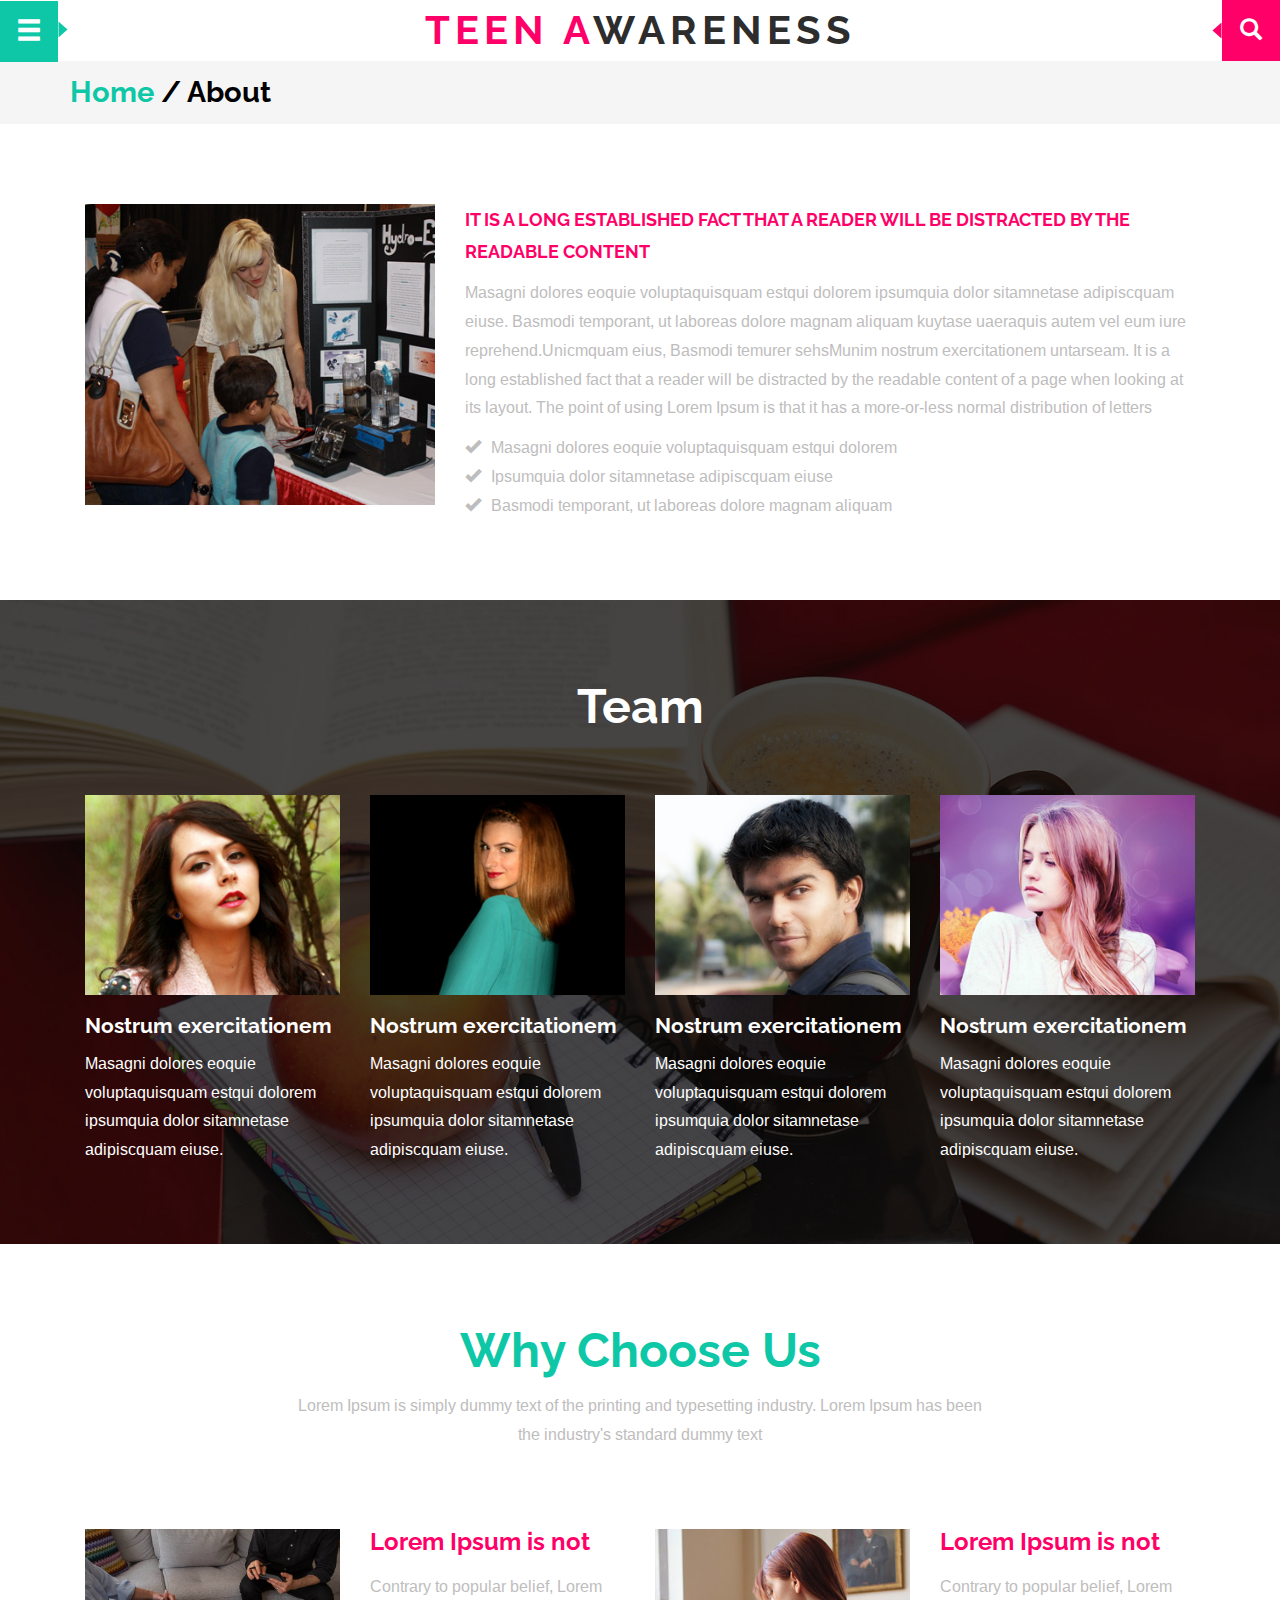
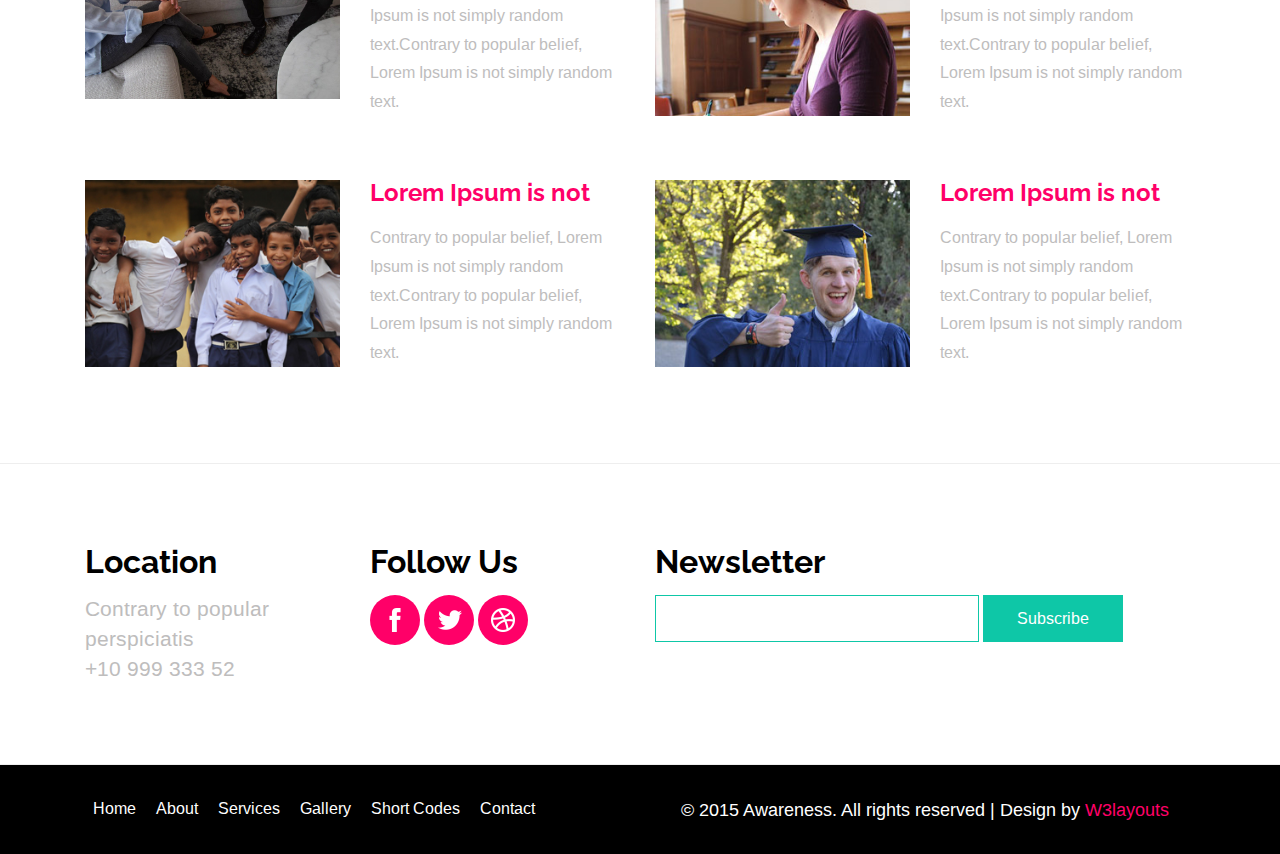
<file: about.html>
<!--A Design by W3layouts 
Author: W3layout
Author URL: http://w3layouts.com
License: Creative Commons Attribution 3.0 Unported
License URL: http://creativecommons.org/licenses/by/3.0/
-->
<!DOCTYPE html>
<html>
<head>
<title>Awareness A Education Category Flat Bootstrap Responsive Website Template | About :: w3layouts</title>
<link href="css/bootstrap.css" rel="stylesheet" type="text/css" media="all" />
<!-- jQuery (necessary for Bootstrap's JavaScript plugins) -->
<script src="js/jquery.min.js"></script>
<!-- Custom Theme files -->
<!--theme-style-->
<link href="css/style.css" rel="stylesheet" type="text/css" media="all" />	
<!--//theme-style-->
<meta name="viewport" content="width=device-width, initial-scale=1">
<meta http-equiv="Content-Type" content="text/html; charset=utf-8" />
<meta name="keywords" content="Awareness Responsive web template, Bootstrap Web Templates, Flat Web Templates, Android Compatible web template, 
Smartphone Compatible web template, free webdesigns for Nokia, Samsung, LG, SonyErricsson, Motorola web design" />
<script type="application/x-javascript"> addEventListener("load", function() { setTimeout(hideURLbar, 0); }, false); function hideURLbar(){ window.scrollTo(0,1); } </script>
<!--fonts-->
<link href='//fonts.googleapis.com/css?family=Arimo:400,400italic,700,700italic' rel='stylesheet' type='text/css'>
<link href='//fonts.googleapis.com/css?family=Raleway:400,700,800,600,500' rel='stylesheet' type='text/css'>
<!--start-smoth-scrolling-->
<script src="js/bootstrap.js"></script>

</head>
<body> 
<!--header-->	
<div class="header" >
	<div class="col-md-3 header-top cbp-spmenu-push">
		<nav class="cbp-spmenu cbp-spmenu-vertical cbp-spmenu-left" id="cbp-spmenu-s1">
			<li><a  href="index.html"  >Home</a></li>
			<li class="dropdown active">
							  <a href="#" data-hover="SERVICES" class="dropdown-toggle" data-toggle="dropdown" role="button" aria-haspopup="true" aria-expanded="false">About<span class="caret"></span></a>
							  <ul class="dropdown-menu">
								 <li><a href="about.html">Dummy text1</a></li>
								<li><a href="about.html">Dummy text2</a></li>
								<li><a href="about.html">Dummy text3</a></li>
								<li><a href="about.html">Dummy text4</a></li>
							  </ul>
							</li>

			<li><a  href="services.html"  >Services</a></li>
			<li><a  href="gallery.html" >Gallery</a></li>
			<li><a  href="codes.html" > Short Codes</a></li>
			<li><a  href="contact.html" >Contact</a></li>
		</nav>
		<!-- /script-nav -->
			<div class="main">
				<section class="buttonset">
					<button id="showLeftPush"><i  class="glyphicon glyphicon-menu-hamburger"></i></button>
				</section>
			</div>
			<!-- Classie - class helper functions by @desandro https://github.com/desandro/classie -->
				<script src="js/classie.js"></script>
					<script>
						var	menuLeft = document.getElementById( 'cbp-spmenu-s1' ),
						showLeftPush = document.getElementById( 'showLeftPush' ),
						body = document.body;
							
						showLeftPush.onclick = function() {
							classie.toggle( this, 'active' );
							classie.toggle( body, 'cbp-spmenu-push-toright' );
							classie.toggle( menuLeft, 'cbp-spmenu-open' );
							disableOther( 'showLeftPush' );
						};
					</script>
	</div>
	<div class="col-md-6 logo">
		<h1><a href="index.html"><span>TEEN A</span>WARENESS</a></h1>
	</div>
	<div class="col-md-3 search">
		<a class="play-icon popup-with-zoom-anim" href="#small-dialog"><i class="glyphicon glyphicon-search"> </i></a>
	</div>
	<div class="clearfix"> </div>
</div>
	<!---pop-up-box---->					  
	<link href="css/popuo-box.css" rel="stylesheet" type="text/css" media="all"/>
	<script src="js/jquery.magnific-popup.js" type="text/javascript"></script>
	<!---//pop-up-box---->
	<div id="small-dialog" class="mfp-hide">
		<div class="search-top">
			<div class="login">
				<input type="submit" value="">
				<input type="text" value="Search.." onfocus="this.value = '';" onblur="if (this.value == '') {this.value = 'Search..';}">		
			</div>
			<p>Education</p>
		</div>				
	</div>
		 <script>
			$(document).ready(function() {
			$('.popup-with-zoom-anim').magnificPopup({
			type: 'inline',
			fixedContentPos: false,
			fixedBgPos: true,
			overflowY: 'auto',
			closeBtnInside: true,
			preloader: false,
			midClick: true,
			removalDelay: 300,
			mainClass: 'my-mfp-zoom-in'
			});
																						
			});
		</script>		
<!--//header-->
<!--banner-->
<div class="head">
	<div class="container">
		<h2 > <a href="index.html">Home</a> / <span>About </span></h2>	
	</div>
</div>
<!--content-->
<div class="about">
	<div class="container">
		<div class="about-top">
			<div class="col-md-4 red">
					<a href="single.html"><img class="img-responsive" src="images/ab.jpg" alt=""></a>
				</div>
				<div class="col-md-8 come">
					<div class=" about-wel">
						<h5><a href="single.html">It is a long established fact that a reader will be distracted by the readable content</a></h5>
								<p>Masagni dolores eoquie voluptaquisquam estqui dolorem ipsumquia dolor sitamnetase adipiscquam eiuse. Basmodi temporant, ut laboreas dolore magnam aliquam kuytase uaeraquis autem vel eum iure reprehend.Unicmquam eius, Basmodi temurer sehsMunim
								nostrum exercitationem untarseam.
It is a long established fact that a reader will be distracted by the readable content of a page when looking at its layout. The point of using Lorem Ipsum is that it has a more-or-less normal distribution of letters</p>
					<ul>
						<li><a href="#"><i class="glyphicon glyphicon-ok"></i>Masagni dolores eoquie voluptaquisquam estqui dolorem</a></li>
						<li><a href="#"><i class="glyphicon glyphicon-ok"></i>Ipsumquia dolor sitamnetase adipiscquam eiuse</a></li>
						<li><a href="#"><i class="glyphicon glyphicon-ok"></i>Basmodi temporant, ut laboreas dolore magnam aliquam</a></li>
					</ul>
					</div>
				</div>
				
				<div class="clearfix"> </div>
		
			</div>
			
	</div>
	<!---->
	<div class="team">
		<div class="container">
			<h3>Team</h3>
			<div class="col-md-3 team-men">
				<img src="images/te.jpg" class="img-responsive" alt="">	
				<h5>Nostrum exercitationem</h5>	
				<p>Masagni dolores eoquie voluptaquisquam estqui dolorem ipsumquia dolor sitamnetase adipiscquam eiuse.</p>				
			</div>
			<div class="col-md-3 team-men">
				<img src="images/te1.jpg" class="img-responsive" alt="">	
				<h5>Nostrum exercitationem</h5>	
				<p>Masagni dolores eoquie voluptaquisquam estqui dolorem ipsumquia dolor sitamnetase adipiscquam eiuse.</p>				
			</div>
			<div class="col-md-3 team-men">
				<img src="images/te2.jpg" class="img-responsive" alt="">	
				<h5>Nostrum exercitationem</h5>	
				<p>Masagni dolores eoquie voluptaquisquam estqui dolorem ipsumquia dolor sitamnetase adipiscquam eiuse.</p>				
			</div>
			<div class="col-md-3 team-men">
				<img src="images/te3.jpg" class="img-responsive" alt="">	
				<h5>Nostrum exercitationem</h5>	
				<p>Masagni dolores eoquie voluptaquisquam estqui dolorem ipsumquia dolor sitamnetase adipiscquam eiuse.</p>				
			</div>
			<div class="clearfix"> </div>
		</div>
	</div>
	<!--//-->
	<div class="choose">
		<div class="container">
			<div class="us">
				<h3>Why Choose Us</h3>
				<p>Lorem Ipsum is simply dummy text of the printing and typesetting industry. Lorem Ipsum has been the industry's standard dummy text</p>
			</div>
			<div class="top-choose">
				<div class="col-md-6 choose-grid">
					<div class="col-sm-6 choose-grid1">
						<a href="single.html"><img src="images/ab1.jpg" class="img-responsive" alt=""></a>	
					</div>
					<div class="col-sm-6 choose-grid2">
						<h4><a href="single.html"> Lorem Ipsum is not</a> </h4>
						<p>Contrary to popular belief, Lorem Ipsum is not simply random text.Contrary to popular belief, Lorem Ipsum is not simply random text.</p>	
					</div>
					<div class="clearfix"> </div>
				</div>
				<div class="col-md-6 choose-grid">
					<div class="col-sm-6 choose-grid1">
						<a href="single.html"><img src="images/ab2.jpg" class="img-responsive" alt="">	</a>
					</div>
					<div class="col-sm-6 choose-grid2">
						<h4> <a href="single.html">Lorem Ipsum is not </a></h4>
						<p>Contrary to popular belief, Lorem Ipsum is not simply random text.Contrary to popular belief, Lorem Ipsum is not simply random text.</p>	
					</div>
					<div class="clearfix"> </div>
				</div>
				<div class="clearfix"> </div>
			</div>
			<div class="top-choose">
				<div class="col-md-6 choose-grid">
					<div class="col-sm-6 choose-grid1">
						<a href="single.html"><img src="images/ab3.jpg" class="img-responsive" alt=""></a>	
					</div>
					<div class="col-sm-6 choose-grid2">
						<h4> <a href="single.html">Lorem Ipsum is not</a> </h4>
						<p>Contrary to popular belief, Lorem Ipsum is not simply random text.Contrary to popular belief, Lorem Ipsum is not simply random text.</p>	
					</div>
					<div class="clearfix"> </div>
				</div>
				<div class="col-md-6 choose-grid">
					<div class="col-sm-6 choose-grid1">
						<a href="single.html"><img src="images/ab4.jpg" class="img-responsive" alt=""></a>	
					</div>
					<div class="col-sm-6 choose-grid2">
						<h4> <a href="single.html">Lorem Ipsum is not</a> </h4>
						<p>Contrary to popular belief, Lorem Ipsum is not simply random text.Contrary to popular belief, Lorem Ipsum is not simply random text.</p>	
					</div>
					<div class="clearfix"> </div>
				</div>
				<div class="clearfix"> </div>
			</div>
		</div>
	</div>
</div>

	
<!--//content-->
<!--footter-->
<div class="footer">
	<div class="footer-mid">
			<div class="container">
				<div class="col-sm-3 ft-grid1">
					<h3>Location</h3>
					<p>Contrary to popular</p>
					<p>perspiciatis</p>
					<p>+10 999 333 52</p>
				</div>
				<div class="col-sm-3 ft-grid2">
				<h3>Follow Us</h3>
					<ul class="social-in">
						<li><a href="#"><i> </i></a></li>						
						<li><a href="#"><i class="twitter"> </i></a></li>
						<li><a href="#"><i class="dribbble"> </i></a></li>						
					</ul>
				</div>
				<div class="col-sm-6 ft-grid1">
					<h3>Newsletter</h3>
					<form>
						<input type="text" value="" onfocus="this.value='';" onblur="if (this.value == '') {this.value ='';}">
						<input type="submit" value="Subscribe">
					</form>
				</div>
				<div class="clearfix"> </div>
			</div>
		</div>
		<div class="class-footer">
			<div class="container">
				<div class="col-md-6 footer-nav">
					<ul>
						<li ><a  href="index.html"  >Home</a></li>
						<li><a  href="about.html"  >About</a></li>
						<li><a href="services.html"  >Services</a></li>
						<li><a  href="gallery.html" >Gallery</a></li>
						<li><a  href="codes.html" > Short Codes</a></li>
						<li><a href="contact.html" >Contact</a></li>
						
					</ul>
				</div>
				<div class="col-md-6 footer-grid">
					<p >© 2015 Awareness. All rights reserved | Design by <a href="http://w3layouts.com/" target="_blank">W3layouts</a> </p>
				</div>
					<div class="clearfix"> </div>
		</div>
	</div>
</div>
<!--//footter-->
</body>
</html>
</file>
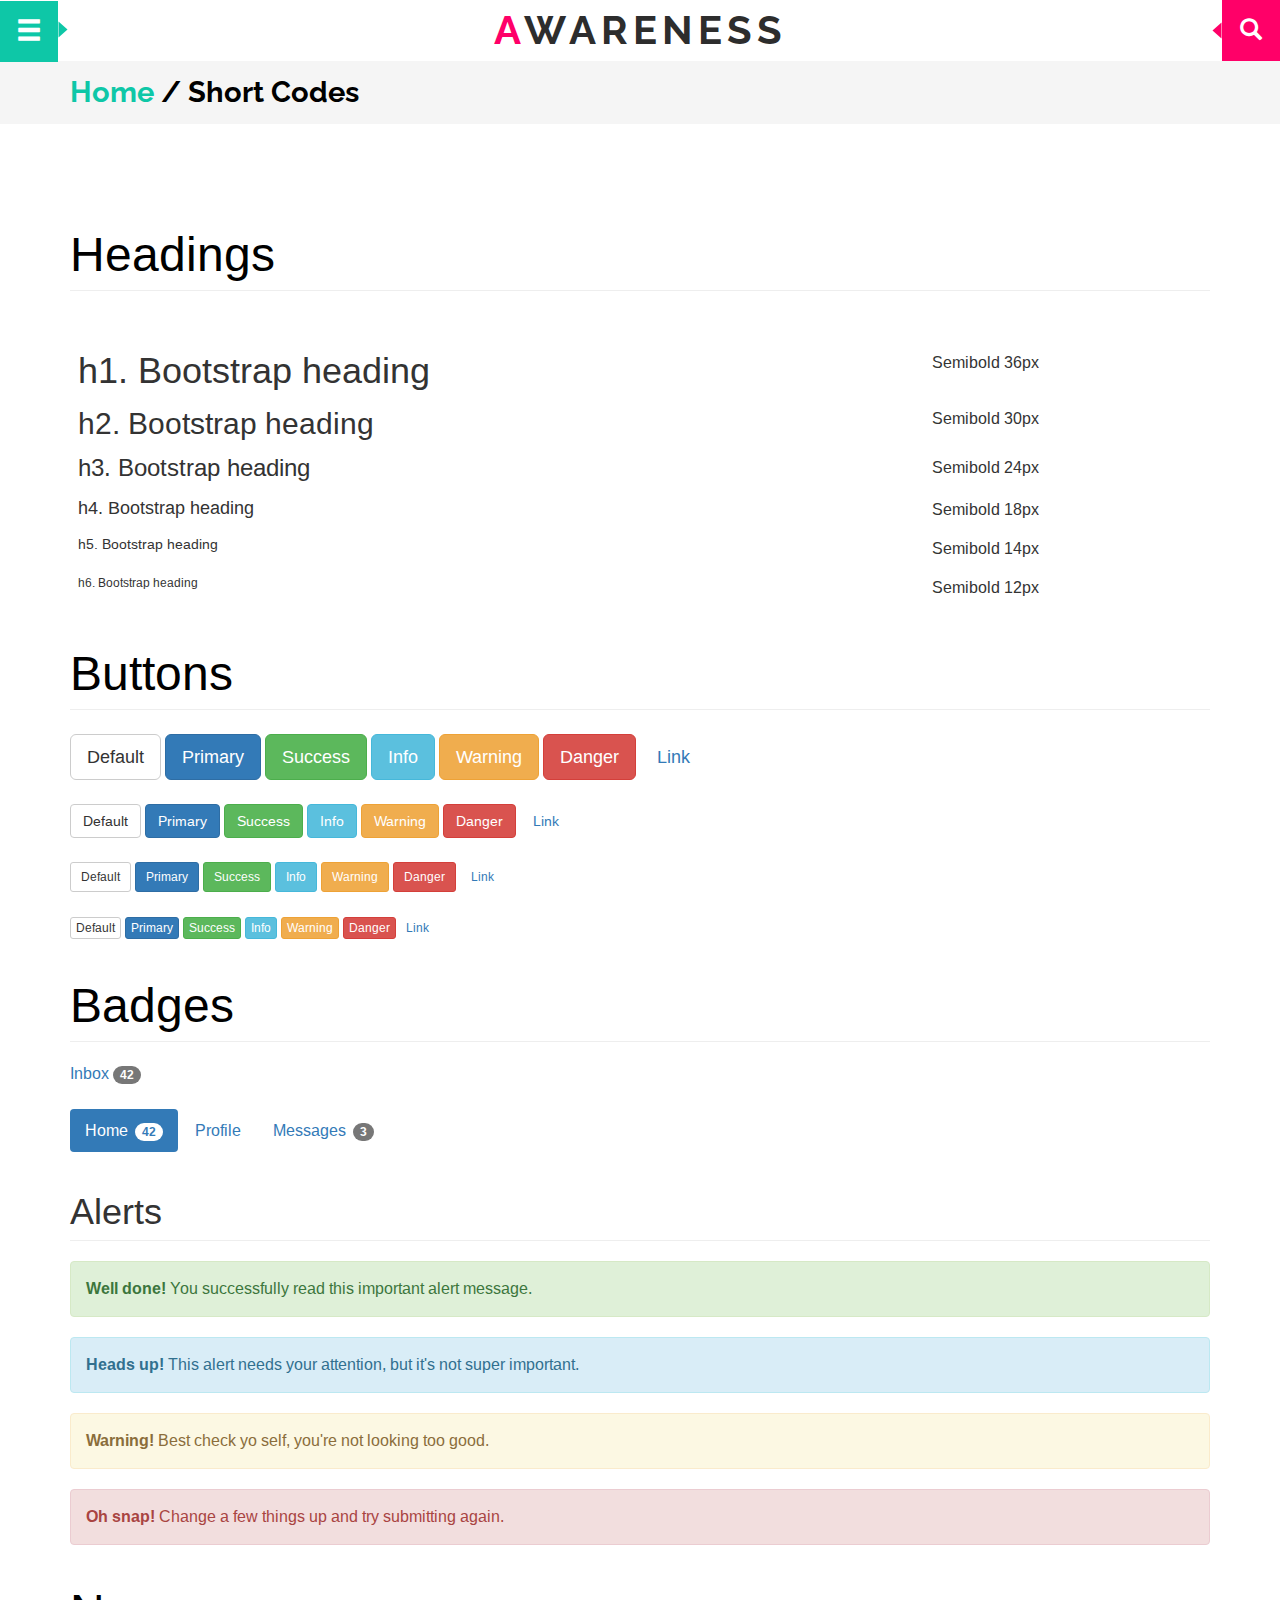
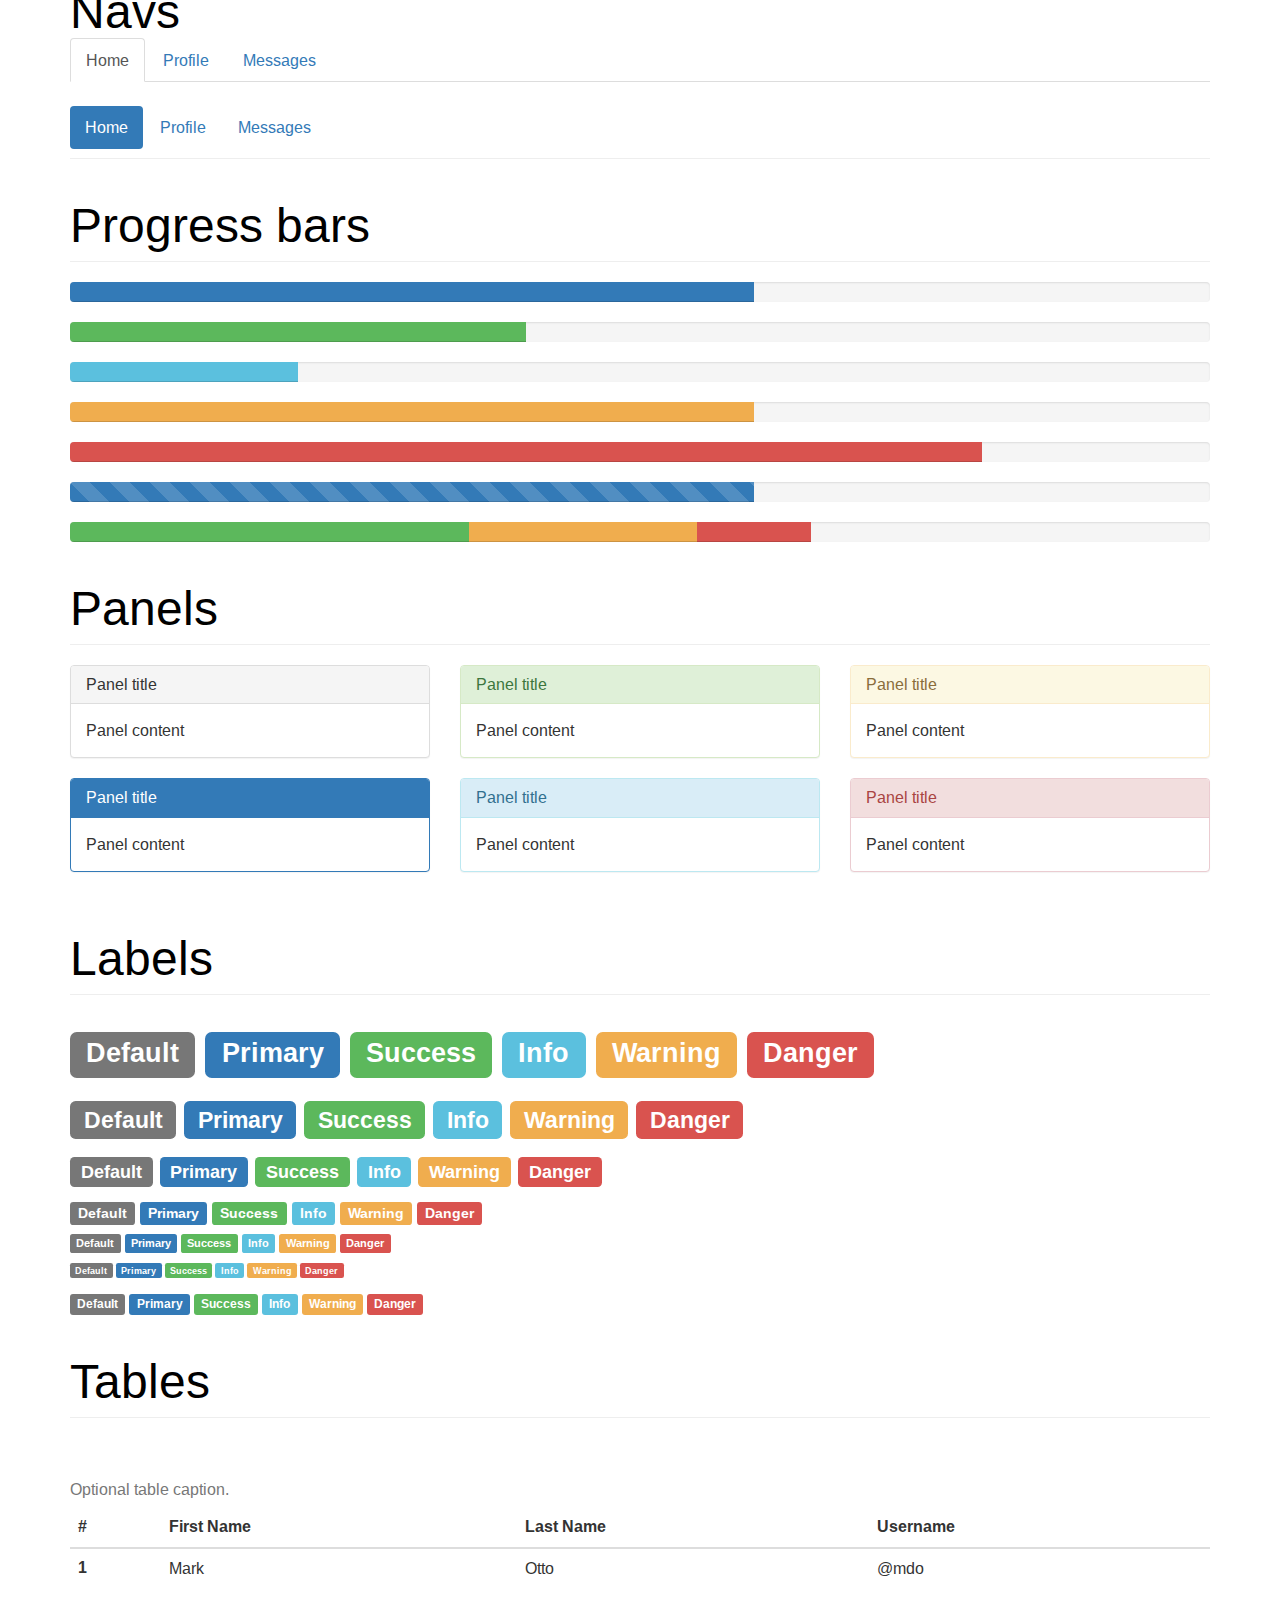
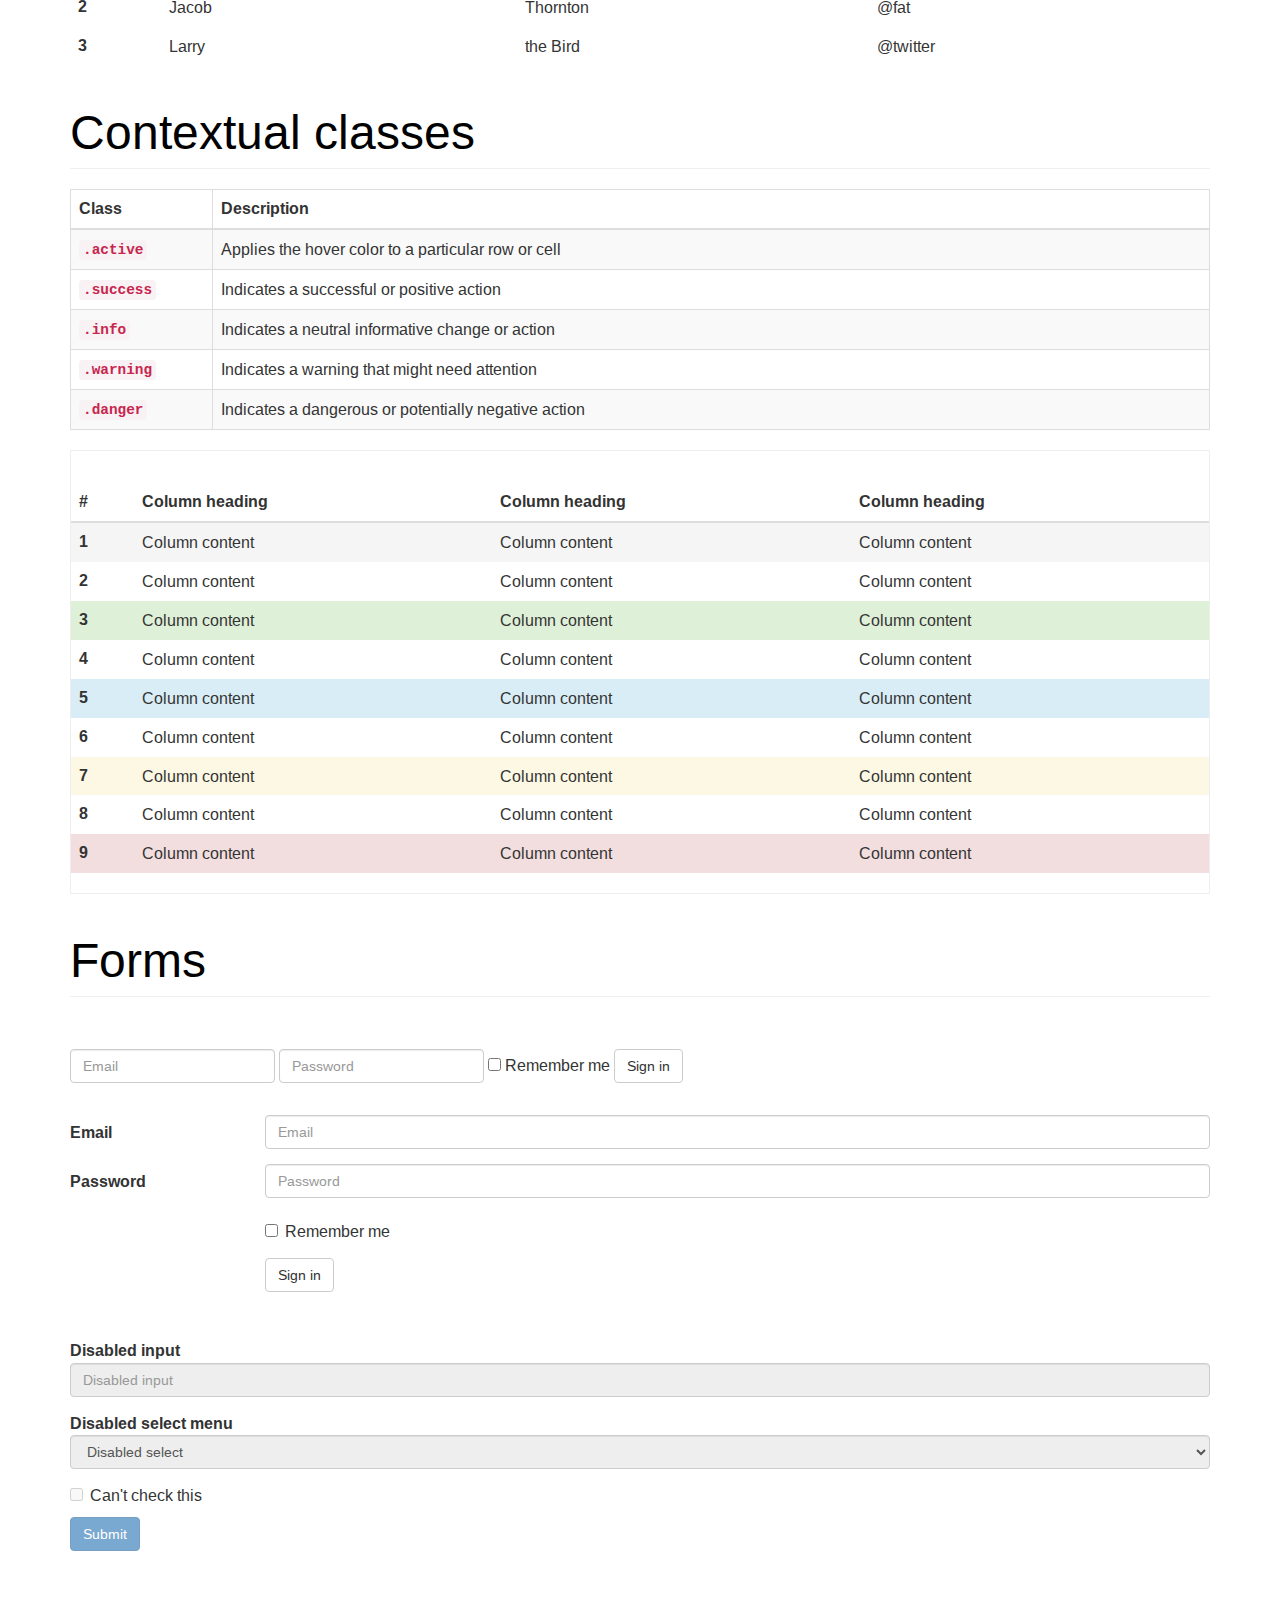
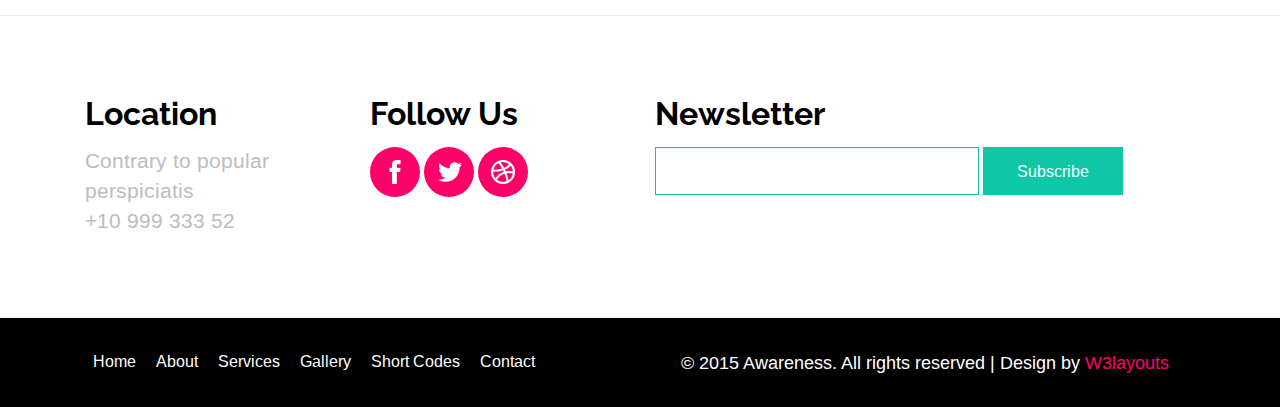
<file: codes.html>
<!--A Design by W3layouts 
Author: W3layout
Author URL: http://w3layouts.com
License: Creative Commons Attribution 3.0 Unported
License URL: http://creativecommons.org/licenses/by/3.0/
-->
<!DOCTYPE html>
<html>
<head>
<title>Awareness A Education Category Flat Bootstrap Responsive Website Template | Codes :: w3layouts</title>
<link href="css/bootstrap.css" rel="stylesheet" type="text/css" media="all" />
<!-- jQuery (necessary for Bootstrap's JavaScript plugins) -->
<script src="js/jquery.min.js"></script>
<!-- Custom Theme files -->
<!--theme-style-->
<link href="css/style.css" rel="stylesheet" type="text/css" media="all" />	
<!--//theme-style-->
<meta name="viewport" content="width=device-width, initial-scale=1">
<meta http-equiv="Content-Type" content="text/html; charset=utf-8" />
<meta name="keywords" content="Awareness Responsive web template, Bootstrap Web Templates, Flat Web Templates, Android Compatible web template, 
Smartphone Compatible web template, free webdesigns for Nokia, Samsung, LG, SonyErricsson, Motorola web design" />
<script type="application/x-javascript"> addEventListener("load", function() { setTimeout(hideURLbar, 0); }, false); function hideURLbar(){ window.scrollTo(0,1); } </script>
<!--fonts-->
<link href='//fonts.googleapis.com/css?family=Arimo:400,400italic,700,700italic' rel='stylesheet' type='text/css'>
<link href='//fonts.googleapis.com/css?family=Raleway:400,700,800,600,500' rel='stylesheet' type='text/css'>
<!--start-smoth-scrolling-->
<script src="js/bootstrap.js"></script>

</head>
<body> 
<!--header-->	
<div class="header" >
	<div class="col-md-3 header-top cbp-spmenu-push">
		<nav class="cbp-spmenu cbp-spmenu-vertical cbp-spmenu-left" id="cbp-spmenu-s1">
			<li><a  href="index.html"  >Home</a></li>
			<li class="dropdown active">
							  <a href="#" data-hover="SERVICES" class="dropdown-toggle" data-toggle="dropdown" role="button" aria-haspopup="true" aria-expanded="false">About<span class="caret"></span></a>
							  <ul class="dropdown-menu">
								 <li><a href="about.html">Dummy text1</a></li>
								<li><a href="about.html">Dummy text2</a></li>
								<li><a href="about.html">Dummy text3</a></li>
								<li><a href="about.html">Dummy text4</a></li>
							  </ul>
							</li>

			<li><a  href="services.html"  >Services</a></li>
			<li><a  href="gallery.html" >Gallery</a></li>
			<li><a  href="codes.html" > Short Codes</a></li>
			<li><a  href="contact.html" >Contact</a></li>
		</nav>
		<!-- /script-nav -->
			<div class="main">
				<section class="buttonset">
					<button id="showLeftPush"><i  class="glyphicon glyphicon-menu-hamburger"></i></button>
				</section>
			</div>
			<!-- Classie - class helper functions by @desandro https://github.com/desandro/classie -->
				<script src="js/classie.js"></script>
					<script>
						var	menuLeft = document.getElementById( 'cbp-spmenu-s1' ),
						showLeftPush = document.getElementById( 'showLeftPush' ),
						body = document.body;
							
						showLeftPush.onclick = function() {
							classie.toggle( this, 'active' );
							classie.toggle( body, 'cbp-spmenu-push-toright' );
							classie.toggle( menuLeft, 'cbp-spmenu-open' );
							disableOther( 'showLeftPush' );
						};
					</script>
	</div>
	<div class="col-md-6 logo">
		<h1><a href="index.html"><span>A</span>WARENESS</a></h1>
	</div>
	<div class="col-md-3 search">
		<a class="play-icon popup-with-zoom-anim" href="#small-dialog"><i class="glyphicon glyphicon-search"> </i></a>
	</div>
	<div class="clearfix"> </div>
</div>
	<!---pop-up-box---->					  
	<link href="css/popuo-box.css" rel="stylesheet" type="text/css" media="all"/>
	<script src="js/jquery.magnific-popup.js" type="text/javascript"></script>
	<!---//pop-up-box---->
	<div id="small-dialog" class="mfp-hide">
		<div class="search-top">
			<div class="login">
				<input type="submit" value="">
				<input type="text" value="Search.." onfocus="this.value = '';" onblur="if (this.value == '') {this.value = 'Search..';}">		
			</div>
			<p>Education</p>
		</div>				
	</div>
		 <script>
			$(document).ready(function() {
			$('.popup-with-zoom-anim').magnificPopup({
			type: 'inline',
			fixedContentPos: false,
			fixedBgPos: true,
			overflowY: 'auto',
			closeBtnInside: true,
			preloader: false,
			midClick: true,
			removalDelay: 300,
			mainClass: 'my-mfp-zoom-in'
			});
																						
			});
		</script>		
<!--//header-->
<!--banner-->
<div class="head">
	<div class="container">
		<h2 > <a href="index.html">Home</a> / <span>Short Codes</span></h2>
	</div>
</div>
<!--content-->
	<div class="container">
	<div class="page">
		<!--button-->
		<div class="grid_3 grid_4">
			<div class="page-header">
       	<h3>Headings</h3>
      </div>
  
  <div class="bs-example">
    <table class="table">
      <tbody>
        <tr>
          <td><h1 id="h1-bootstrap-heading">h1. Bootstrap heading<a class="anchorjs-link" href="#h1.-bootstrap-heading"><span class="anchorjs-icon"></span></a></h1></td>
          <td class="type-info">Semibold 36px</td>
        </tr>
        <tr>
          <td><h2 id="h2-bootstrap-heading">h2. Bootstrap heading<a class="anchorjs-link" href="#h2.-bootstrap-heading"><span class="anchorjs-icon"></span></a></h2></td>
          <td class="type-info">Semibold 30px</td>
        </tr>
        <tr>
          <td><h3 id="h3-bootstrap-heading">h3. Bootstrap heading<a class="anchorjs-link" href="#h3.-bootstrap-heading"><span class="anchorjs-icon"></span></a></h3></td>
          <td class="type-info">Semibold 24px</td>
        </tr>
        <tr>
          <td><h4 id="h4.-bootstrap-heading">h4. Bootstrap heading<a class="anchorjs-link" href="#h4.-bootstrap-heading"><span class="anchorjs-icon"></span></a></h4></td>
          <td class="type-info">Semibold 18px</td>
        </tr>
        <tr>
          <td><h5 id="h5-bootstrap-heading">h5. Bootstrap heading<a class="anchorjs-link" href="#h5.-bootstrap-heading"><span class="anchorjs-icon"></span></a></h5></td>
          <td class="type-info">Semibold 14px</td>
        </tr>
        <tr>
          <td><h6  id="h6-bootstrap-heading">h6. Bootstrap heading</h6></td>
          <td class="type-info">Semibold 12px</td>
        </tr>
      </tbody>
    </table>
    </div>
  </div>
  <!--buttons-->
	<div class="page-header">
        <h3>Buttons</h3>
      </div>
      <p class="grid1">
        <button type="button" class="btn btn-lg btn-default">Default</button>
        <button type="button" class="btn btn-lg btn-primary">Primary</button>
        <button type="button" class="btn btn-lg btn-success">Success</button>
        <button type="button" class="btn btn-lg btn-info">Info</button>
        <button type="button" class="btn btn-lg btn-warning">Warning</button>
        <button type="button" class="btn btn-lg btn-danger">Danger</button>
        <button type="button" class="btn btn-lg btn-link">Link</button>
      </p>
      <p class="grid1 ">
        <button type="button" class="btn btn-1 btn-default">Default</button>
        <button type="button" class="btn btn-1 btn-primary">Primary</button>
        <button type="button" class="btn btn-1 btn-success">Success</button>
        <button type="button" class="btn btn-1 btn-info">Info</button>
        <button type="button" class="btn btn-1 btn-warning">Warning</button>
        <button type="button" class="btn btn-1 btn-danger">Danger</button>
        <button type="button" class="btn btn-1 btn-link">Link</button>
      </p>
      <p class="grid1">
        <button type="button" class="btn btn-sm btn-default">Default</button>
        <button type="button" class="btn btn-sm btn-primary">Primary</button>
        <button type="button" class="btn btn-sm btn-success">Success</button>
        <button type="button" class="btn btn-sm btn-info">Info</button>
        <button type="button" class="btn btn-sm btn-warning">Warning</button>
        <button type="button" class="btn btn-sm btn-danger">Danger</button>
        <button type="button" class="btn btn-sm btn-link">Link</button>
      </p>
      <p class="grid1">
        <button type="button" class="btn btn-xs btn-default">Default</button>
        <button type="button" class="btn btn-xs btn-primary">Primary</button>
        <button type="button" class="btn btn-xs btn-success">Success</button>
        <button type="button" class="btn btn-xs btn-info">Info</button>
        <button type="button" class="btn btn-xs btn-warning">Warning</button>
        <button type="button" class="btn btn-xs btn-danger">Danger</button>
        <button type="button" class="btn btn-xs btn-link">Link</button>
      </p>
      <!--//button-->
      <!--bages-->
      <div class="page-header">
        <h3>Badges</h3>
      </div>
      <p>
        <a href="#">Inbox <span class="badge">42</span></a>
      </p>
      <ul class="nav nav-pills" role="tablist">
        <li role="presentation" class="active"><a href="#">Home <span class="badge">42</span></a></li>
        <li role="presentation"><a href="#">Profile</a></li>
        <li role="presentation"><a href="#">Messages <span class="badge">3</span></a></li>
      </ul>
       <!--//bages-->
       <!--alerts-->
       <div class="page-header">
        <h1>Alerts</h1>
      </div>
      <div class="alert alert-success" role="alert">
        <strong>Well done!</strong> You successfully read this important alert message.
      </div>
      <div class="alert alert-info" role="alert">
        <strong>Heads up!</strong> This alert needs your attention, but it's not super important.
      </div>
      <div class="alert alert-warning" role="alert">
        <strong>Warning!</strong> Best check yo self, you're not looking too good.
      </div>
      <div class="alert alert-danger" role="alert">
        <strong>Oh snap!</strong> Change a few things up and try submitting again.
      </div>
      <!--//alerts-->
        <!--nav-->
       <div class="page-header">
        <h3>Navs</h3>
        <ul class="nav nav-tabs" role="tablist">
        <li role="presentation" class="active"><a href="#">Home</a></li>
        <li role="presentation"><a href="#">Profile</a></li>
        <li role="presentation"><a href="#">Messages</a></li>
      </ul>
      <ul class="nav nav-pills" role="tablist">
        <li role="presentation" class="active"><a href="#">Home</a></li>
        <li role="presentation"><a href="#">Profile</a></li>
        <li role="presentation"><a href="#">Messages</a></li>
      </ul>
      </div>
        <!--//nav-->
       
      
        <!--Progress bars-->
        <div class="page-header">
        <h3>Progress bars</h3>
      </div>
      <div class="progress">
        <div class="progress-bar" role="progressbar" aria-valuenow="60" aria-valuemin="0" aria-valuemax="100" style="width: 60%;"><span class="sr-only">60% Complete</span></div>
      </div>
      <div class="progress">
        <div class="progress-bar progress-bar-success" role="progressbar" aria-valuenow="40" aria-valuemin="0" aria-valuemax="100" style="width: 40%"><span class="sr-only">40% Complete (success)</span></div>
      </div>
      <div class="progress">
        <div class="progress-bar progress-bar-info" role="progressbar" aria-valuenow="20" aria-valuemin="0" aria-valuemax="100" style="width: 20%"><span class="sr-only">20% Complete</span></div>
      </div>
      <div class="progress">
        <div class="progress-bar progress-bar-warning" role="progressbar" aria-valuenow="60" aria-valuemin="0" aria-valuemax="100" style="width: 60%"><span class="sr-only">60% Complete (warning)</span></div>
      </div>
      <div class="progress">
        <div class="progress-bar progress-bar-danger" role="progressbar" aria-valuenow="80" aria-valuemin="0" aria-valuemax="100" style="width: 80%"><span class="sr-only">80% Complete (danger)</span></div>
      </div>
      <div class="progress">
        <div class="progress-bar progress-bar-striped" role="progressbar" aria-valuenow="60" aria-valuemin="0" aria-valuemax="100" style="width: 60%"><span class="sr-only">60% Complete</span></div>
      </div>
      <div class="progress">
        <div class="progress-bar progress-bar-success" style="width: 35%"><span class="sr-only">35% Complete (success)</span></div>
        <div class="progress-bar progress-bar-warning" style="width: 20%"><span class="sr-only">20% Complete (warning)</span></div>
        <div class="progress-bar progress-bar-danger" style="width: 10%"><span class="sr-only">10% Complete (danger)</span></div>
      </div>
      <!--//Progress bars-->
        <!--Panels-->
      <div class="page-header">
        <h3>Panels</h3>
      </div>
      <div class="row">
        <div class="col-sm-4">
          <div class="panel panel-default">
            <div class="panel-heading">
              <h3 class="panel-title">Panel title</h3>
            </div>
            <div class="panel-body">
              Panel content
            </div>
          </div>
          <div class="panel panel-primary">
            <div class="panel-heading">
              <h3 class="panel-title">Panel title</h3>
            </div>
            <div class="panel-body">
              Panel content
            </div>
          </div>
        </div><!-- /.col-sm-4 -->
        <div class="col-sm-4">
          <div class="panel panel-success">
            <div class="panel-heading">
              <h3 class="panel-title">Panel title</h3>
            </div>
            <div class="panel-body">
              Panel content
            </div>
          </div>
          <div class="panel panel-info">
            <div class="panel-heading">
              <h3 class="panel-title">Panel title</h3>
            </div>
            <div class="panel-body">
              Panel content
            </div>
          </div>
        </div><!-- /.col-sm-4 -->
        <div class="col-sm-4">
          <div class="panel panel-warning">
            <div class="panel-heading">
              <h3 class="panel-title">Panel title</h3>
            </div>
            <div class="panel-body">
              Panel content
            </div>
          </div>
          <div class="panel panel-danger">
            <div class="panel-heading">
              <h3 class="panel-title">Panel title</h3>
            </div>
            <div class="panel-body">
              Panel content
            </div>
          </div>
        </div><!-- /.col-sm-4 -->
      </div>
       <!--//Panels-->
        <!--labels-->
       <div class="page-header">
        <h3>Labels</h3>
      </div>
      <h1 class="grid2">
        <span class="label label-default">Default</span>
        <span class="label label-primary">Primary</span>
        <span class="label label-success">Success</span>
        <span class="label label-info">Info</span>
        <span class="label label-warning">Warning</span>
        <span class="label label-danger">Danger</span>
      </h1>
      <h2 class="grid2">
        <span class="label label-default">Default</span>
        <span class="label label-primary">Primary</span>
        <span class="label label-success">Success</span>
        <span class="label label-info">Info</span>
        <span class="label label-warning">Warning</span>
        <span class="label label-danger">Danger</span>
      </h2>
      <h3 class="grid2">
        <span class="label label-default">Default</span>
        <span class="label label-primary">Primary</span>
        <span class="label label-success">Success</span>
        <span class="label label-info">Info</span>
        <span class="label label-warning">Warning</span>
        <span class="label label-danger">Danger</span>
      </h3>
      <h4 class="grid2">
        <span class="label label-default">Default</span>
        <span class="label label-primary">Primary</span>
        <span class="label label-success">Success</span>
        <span class="label label-info">Info</span>
        <span class="label label-warning">Warning</span>
        <span class="label label-danger">Danger</span>
      </h4>
      <h5 class="grid2">
        <span class="label label-default">Default</span>
        <span class="label label-primary">Primary</span>
        <span class="label label-success">Success</span>
        <span class="label label-info">Info</span>
        <span class="label label-warning">Warning</span>
        <span class="label label-danger">Danger</span>
      </h5>
      <h6 class="grid2">
        <span class="label label-default">Default</span>
        <span class="label label-primary">Primary</span>
        <span class="label label-success">Success</span>
        <span class="label label-info">Info</span>
        <span class="label label-warning">Warning</span>
        <span class="label label-danger">Danger</span>
      </h6>
      <p class="grid2">
        <span class="label label-default">Default</span>
        <span class="label label-primary">Primary</span>
        <span class="label label-success">Success</span>
        <span class="label label-info">Info</span>
        <span class="label label-warning">Warning</span>
        <span class="label label-danger">Danger</span>
      </p>
       <!--//labels-->
	
	<!--table-->
	 <div class="page-header">
        <h3>Tables</h3>
      </div>
  
  <div class="bs-example" data-example-id="simple-table">
    <table class="table">
      <caption>Optional table caption.</caption>
      <thead>
        <tr>
          <th>#</th>
          <th>First Name</th>
          <th>Last Name</th>
          <th>Username</th>
        </tr>
      </thead>
      <tbody>
        <tr>
          <th scope="row">1</th>
          <td>Mark</td>
          <td>Otto</td>
          <td>@mdo</td>
        </tr>
        <tr>
          <th scope="row">2</th>
          <td>Jacob</td>
          <td>Thornton</td>
          <td>@fat</td>
        </tr>
        <tr>
          <th scope="row">3</th>
          <td>Larry</td>
          <td>the Bird</td>
          <td>@twitter</td>
        </tr>
      </tbody>
    </table>
  </div><!-- /example -->
	<!--//table-->
	<!--Contextual classes-->
	 <div class="page-header">
        <h3>Contextual classes</h3>
      </div>
      <div class="table-responsive">
    <table class="table table-bordered table-striped">
      <colgroup>
        <col class="col-xs-1">
        <col class="col-xs-7">
      </colgroup>
      <thead>
        <tr>
          <th>Class</th>
          <th>Description</th>
        </tr>
      </thead>
      <tbody>
        <tr>
          <th scope="row">
            <code>.active</code>
          </th>
          <td>Applies the hover color to a particular row or cell</td>
        </tr>
        <tr>
          <th scope="row">
            <code>.success</code>
          </th>
          <td>Indicates a successful or positive action</td>
        </tr>
        <tr>
          <th scope="row">
            <code>.info</code>
          </th>
          <td>Indicates a neutral informative change or action</td>
        </tr>
        <tr>
          <th scope="row">
            <code>.warning</code>
          </th>
          <td>Indicates a warning that might need attention</td>
        </tr>
        <tr>
          <th scope="row">
            <code>.danger</code>
          </th>
          <td>Indicates a dangerous or potentially negative action</td>
        </tr>
      </tbody>
    </table>
  </div>
  <div class="bs-example" data-example-id="contextual-table" style="border: 1px solid #eee">
    <table class="table">
      <thead>
        <tr>
          <th>#</th>
          <th>Column heading</th>
          <th>Column heading</th>
          <th>Column heading</th>
        </tr>
      </thead>
      <tbody>
        <tr class="active">
          <th scope="row">1</th>
          <td>Column content</td>
          <td>Column content</td>
          <td>Column content</td>
        </tr>
        <tr>
          <th scope="row">2</th>
          <td>Column content</td>
          <td>Column content</td>
          <td>Column content</td>
        </tr>
        <tr class="success">
          <th scope="row">3</th>
          <td>Column content</td>
          <td>Column content</td>
          <td>Column content</td>
        </tr>
        <tr>
          <th scope="row">4</th>
          <td>Column content</td>
          <td>Column content</td>
          <td>Column content</td>
        </tr>
        <tr class="info">
          <th scope="row">5</th>
          <td>Column content</td>
          <td>Column content</td>
          <td>Column content</td>
        </tr>
        <tr>
          <th scope="row">6</th>
          <td>Column content</td>
          <td>Column content</td>
          <td>Column content</td>
        </tr>
        <tr class="warning">
          <th scope="row">7</th>
          <td>Column content</td>
          <td>Column content</td>
          <td>Column content</td>
        </tr>
        <tr>
          <th scope="row">8</th>
          <td>Column content</td>
          <td>Column content</td>
          <td>Column content</td>
        </tr>
        <tr class="danger">
          <th scope="row">9</th>
          <td>Column content</td>
          <td>Column content</td>
          <td>Column content</td>
        </tr>
      </tbody>
    </table>
  </div>
	<!--//Contextual classes-->
	<!--Forms-->
	<div class="page-header">
        <h3>Forms</h3>
      </div>
   <div class="bs-example" data-example-id="simple-form-inline">
    <form class="form-inline">
      <div class="form-group">
        <label class="sr-only" for="exampleInputEmail3">Email address</label>
        <input type="email" class="form-control" id="exampleInputEmail3" placeholder="Email">
      </div>
      <div class="form-group">
        <label class="sr-only" for="exampleInputPassword3">Password</label>
        <input type="password" class="form-control" id="exampleInputPassword3" placeholder="Password">
      </div>
      <div class="checkbox">
        <label>
          <input type="checkbox"> Remember me
        </label>
      </div>
      <button type="submit" class="btn btn-default">Sign in</button>
    </form>
  </div>
  <div class="bs-example" data-example-id="simple-horizontal-form">
    <form class="form-horizontal">
      <div class="form-group">
        <label for="inputEmail3" class="col-sm-2 control-label">Email</label>
        <div class="col-sm-10">
          <input type="email" class="form-control" id="inputEmail3" placeholder="Email">
        </div>
      </div>
      <div class="form-group">
        <label for="inputPassword3" class="col-sm-2 control-label">Password</label>
        <div class="col-sm-10">
          <input type="password" class="form-control" id="inputPassword3" placeholder="Password">
        </div>
      </div>
      <div class="form-group">
        <div class="col-sm-offset-2 col-sm-10">
          <div class="checkbox">
            <label>
              <input type="checkbox"> Remember me
            </label>
          </div>
        </div>
      </div>
      <div class="form-group">
        <div class="col-sm-offset-2 col-sm-10">
          <button type="submit" class="btn btn-default">Sign in</button>
        </div>
      </div>
    </form>
  </div>
  <div class="bs-example" data-example-id="disabled-fieldset">
    <form>
      <fieldset disabled="">
        <div class="form-group">
          <label for="disabledTextInput">Disabled input</label>
          <input type="text" id="disabledTextInput" class="form-control" placeholder="Disabled input">
        </div>
        <div class="form-group">
          <label for="disabledSelect">Disabled select menu</label>
          <select id="disabledSelect" class="form-control">
            <option>Disabled select</option>
          </select>
        </div>
        <div class="checkbox">
          <label>
            <input type="checkbox"> Can't check this
          </label>
        </div>
        <button type="submit" class="btn btn-primary">Submit</button>
      </fieldset>
    </form>
  </div>
	<!--//forms-->
	</div>
</div>

<!--footer-->
<div class="footer">
	<div class="footer-mid">
			<div class="container">
				<div class="col-sm-3 ft-grid1">
					<h3>Location</h3>
					<p>Contrary to popular</p>
					<p>perspiciatis</p>
					<p>+10 999 333 52</p>
				</div>
				<div class="col-sm-3 ft-grid2">
				<h3>Follow Us</h3>
					<ul class="social-in">
						<li><a href="#"><i> </i></a></li>						
						<li><a href="#"><i class="twitter"> </i></a></li>
						<li><a href="#"><i class="dribbble"> </i></a></li>						
					</ul>
				</div>
				<div class="col-sm-6 ft-grid1">
					<h3>Newsletter</h3>
					<form>
						<input type="text" value="" onfocus="this.value='';" onblur="if (this.value == '') {this.value ='';}">
						<input type="submit" value="Subscribe">
					</form>
				</div>
				<div class="clearfix"> </div>
			</div>
		</div>
		<div class="class-footer">
			<div class="container">
				<div class="col-md-6 footer-nav">
					<ul>
						<li ><a  href="index.html"  >Home</a></li>
						<li><a  href="about.html"  >About</a></li>
						<li><a href="services.html"  >Services</a></li>
						<li><a  href="gallery.html" >Gallery</a></li>
						<li><a  href="codes.html" > Short Codes</a></li>
						<li><a href="contact.html" >Contact</a></li>
						
					</ul>
				</div>
				<div class="col-md-6 footer-grid">
					<p >© 2015 Awareness. All rights reserved | Design by <a href="http://w3layouts.com/" target="_blank">W3layouts</a> </p>
				</div>
					<div class="clearfix"> </div>
		</div>
	</div>
</div>
<!--//footer-->
</body>
</html>
</file>
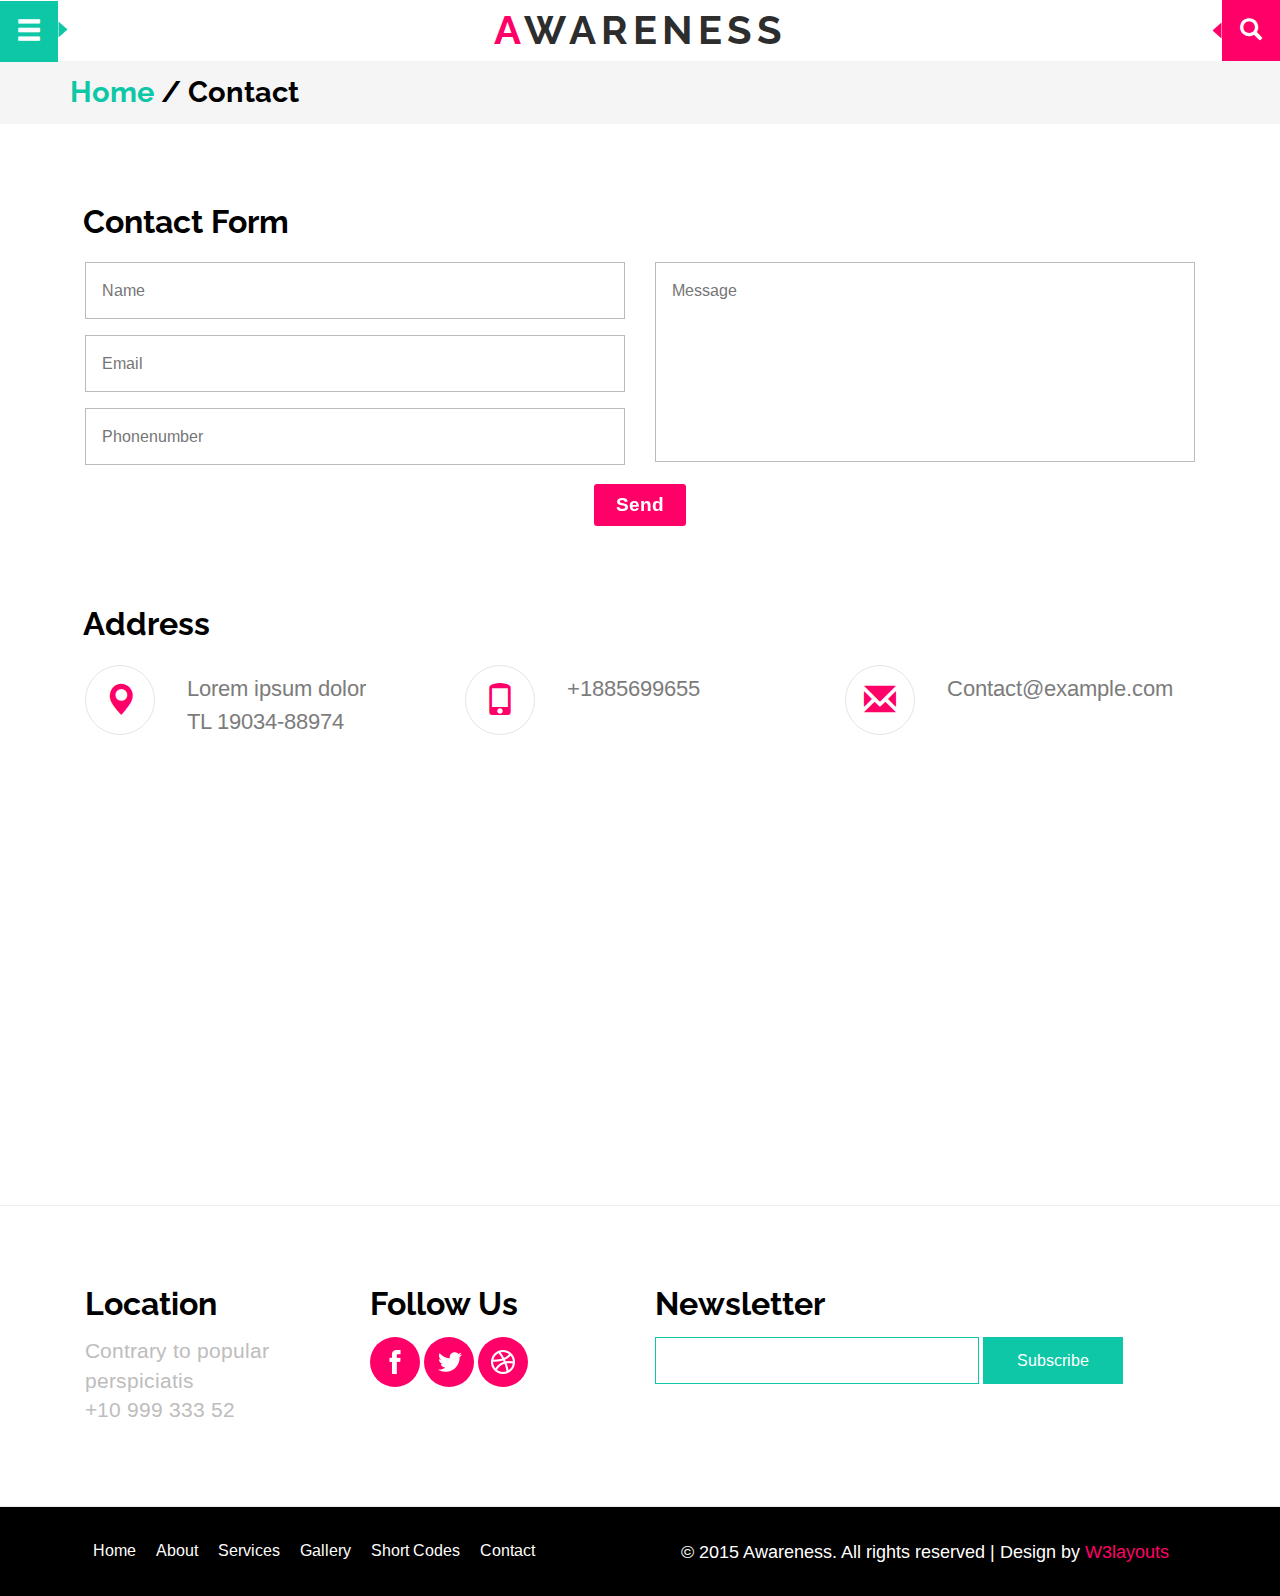
<file: contact.html>
<!--A Design by W3layouts 
Author: W3layout
Author URL: http://w3layouts.com
License: Creative Commons Attribution 3.0 Unported
License URL: http://creativecommons.org/licenses/by/3.0/
-->
<!DOCTYPE html>
<html>
<head>
<title>Awareness A Education Category Flat Bootstrap Responsive Website Template | Contact :: w3layouts</title>
<link href="css/bootstrap.css" rel="stylesheet" type="text/css" media="all" />
<!-- jQuery (necessary for Bootstrap's JavaScript plugins) -->
<script src="js/jquery.min.js"></script>
<!-- Custom Theme files -->
<!--theme-style-->
<link href="css/style.css" rel="stylesheet" type="text/css" media="all" />	
<!--//theme-style-->
<meta name="viewport" content="width=device-width, initial-scale=1">
<meta http-equiv="Content-Type" content="text/html; charset=utf-8" />
<meta name="keywords" content="Awareness Responsive web template, Bootstrap Web Templates, Flat Web Templates, Android Compatible web template, 
Smartphone Compatible web template, free webdesigns for Nokia, Samsung, LG, SonyErricsson, Motorola web design" />
<script type="application/x-javascript"> addEventListener("load", function() { setTimeout(hideURLbar, 0); }, false); function hideURLbar(){ window.scrollTo(0,1); } </script>
<!--fonts-->
<link href='//fonts.googleapis.com/css?family=Arimo:400,400italic,700,700italic' rel='stylesheet' type='text/css'>
<link href='//fonts.googleapis.com/css?family=Raleway:400,700,800,600,500' rel='stylesheet' type='text/css'>
<!--start-smoth-scrolling-->
<script src="js/bootstrap.js"></script>

</head>
<body> 
<!--header-->	
<div class="header" >
	<div class="col-md-3 header-top cbp-spmenu-push">
		<nav class="cbp-spmenu cbp-spmenu-vertical cbp-spmenu-left" id="cbp-spmenu-s1">
			<li><a  href="index.html"  >Home</a></li>
			<li class="dropdown active">
							  <a href="#" data-hover="SERVICES" class="dropdown-toggle" data-toggle="dropdown" role="button" aria-haspopup="true" aria-expanded="false">About<span class="caret"></span></a>
						
			<li><a  href="services.html"  >Services</a></li>
		
			<li><a  href="codes.html" > Short Codes</a></li>
			<li><a  href="contact.html" >Contact</a></li>
		</nav>
		<!-- /script-nav -->
			<div class="main">
				<section class="buttonset">
					<button id="showLeftPush"><i  class="glyphicon glyphicon-menu-hamburger"></i></button>
				</section>
			</div>
			<!-- Classie - class helper functions by @desandro https://github.com/desandro/classie -->
				<script src="js/classie.js"></script>
					<script>
						var	menuLeft = document.getElementById( 'cbp-spmenu-s1' ),
						showLeftPush = document.getElementById( 'showLeftPush' ),
						body = document.body;
							
						showLeftPush.onclick = function() {
							classie.toggle( this, 'active' );
							classie.toggle( body, 'cbp-spmenu-push-toright' );
							classie.toggle( menuLeft, 'cbp-spmenu-open' );
							disableOther( 'showLeftPush' );
						};
					</script>
	</div>
	<div class="col-md-6 logo">
		<h1><a href="index.html"><span>A</span>WARENESS</a></h1>
	</div>
	<div class="col-md-3 search">
		<a class="play-icon popup-with-zoom-anim" href="#small-dialog"><i class="glyphicon glyphicon-search"> </i></a>
	</div>
	<div class="clearfix"> </div>
</div>
	<!---pop-up-box---->					  
	<link href="css/popuo-box.css" rel="stylesheet" type="text/css" media="all"/>
	<script src="js/jquery.magnific-popup.js" type="text/javascript"></script>
	<!---//pop-up-box---->
	<div id="small-dialog" class="mfp-hide">
		<div class="search-top">
			<div class="login">
				<input type="submit" value="">
				<input type="text" value="Search.." onfocus="this.value = '';" onblur="if (this.value == '') {this.value = 'Search..';}">		
			</div>
			<p>Education</p>
		</div>				
	</div>
		 <script>
			$(document).ready(function() {
			$('.popup-with-zoom-anim').magnificPopup({
			type: 'inline',
			fixedContentPos: false,
			fixedBgPos: true,
			overflowY: 'auto',
			closeBtnInside: true,
			preloader: false,
			midClick: true,
			removalDelay: 300,
			mainClass: 'my-mfp-zoom-in'
			});
																						
			});
		</script>		
<!--//header-->
<!--banner-->
<div class="head">
	<div class="container">
		<h2 > <a href="index.html">Home</a> / <span>Contact </span></h2>
	</div>
</div>
<!--contact-->
<div class="contact">
			<div class="container">
			
				<div class="contact-grids">
					<div class="contact-form">
						<h3>Contact Form</h3>
							<form>
								<div class="col-md-6 contact-bottom">
									<div class=" in-contact">
										<input type="text" placeholder="Name">
									</div>
									<div class=" in-contact">
										<input type="text"  placeholder="Email">
									</div>
									<div class=" in-contact">
										<input type="text" placeholder="Phonenumber">
									</div>
									
								</div>
							
								<div class="col-md-6 contact-bottom-top">
									<textarea placeholder="Message" required=""></textarea>								
									</div>
									<div class="clearfix"> </div>
									<div class="send-top">
										<label class="hvr-rectangle-out">
											<input type="submit" value="Send">
										</label>
									</div>
							</form>
						</div>
				<div class="address">
					<div class=" address-more">
						<h3>Address</h3>
						<div class="col-md-4 address-grid">
							<i class="glyphicon glyphicon-map-marker"></i>
							<div class="address1">
								<p>Lorem ipsum dolor</p>
								<p>TL 19034-88974</p>
							</div>
							<div class="clearfix"> </div>
						</div>
						<div class="col-md-4 address-grid ">
							<i class="glyphicon glyphicon-phone"></i>
							<div class="address1">
								<p>+1885699655</p>
							</div>
							<div class="clearfix"> </div>
						</div>
						<div class="col-md-4 address-grid ">
							<i class="glyphicon glyphicon-envelope"></i>
							<div class="address1">
								<p><a href="mailto:mail@example.com">Contact@example.com</a></p>
							</div>
							<div class="clearfix"> </div>
						</div>
						<div class="clearfix"> </div>
					</div>
				</div>
					
				<div class=" map">
					<iframe src="https://www.google.com/maps/embed?pb=!1m18!1m12!1m3!1d83998.91163207516!2d2.3470599!3d48.85885894999999!2m3!1f0!2f0!3f0!3m2!1i1024!2i768!4f13.1!3m3!1m2!1s0x47e66e1f06e2b70f%3A0x40b82c3688c9460!2sParis%2C+France!5e0!3m2!1sen!2sin!4v1436340519910" allowfullscreen></iframe>				
				</div>
			</div>
		</div>
	</div>

<!--//contact-->
<!--footer-->
<div class="footer">
	<div class="footer-mid">
			<div class="container">
				<div class="col-sm-3 ft-grid1">
					<h3>Location</h3>
					<p>Contrary to popular</p>
					<p>perspiciatis</p>
					<p>+10 999 333 52</p>
				</div>
				<div class="col-sm-3 ft-grid2">
				<h3>Follow Us</h3>
					<ul class="social-in">
						<li><a href="#"><i> </i></a></li>						
						<li><a href="#"><i class="twitter"> </i></a></li>
						<li><a href="#"><i class="dribbble"> </i></a></li>						
					</ul>
				</div>
				<div class="col-sm-6 ft-grid1">
					<h3>Newsletter</h3>
					<form>
						<input type="text" value="" onfocus="this.value='';" onblur="if (this.value == '') {this.value ='';}">
						<input type="submit" value="Subscribe">
					</form>
				</div>
				<div class="clearfix"> </div>
			</div>
		</div>
		<div class="class-footer">
			<div class="container">
				<div class="col-md-6 footer-nav">
					<ul>
						<li ><a  href="index.html"  >Home</a></li>
						<li><a  href="about.html"  >About</a></li>
						<li><a href="services.html"  >Services</a></li>
						<li><a  href="gallery.html" >Gallery</a></li>
						<li><a  href="codes.html" > Short Codes</a></li>
						<li><a href="contact.html" >Contact</a></li>
						
					</ul>
				</div>
				<div class="col-md-6 footer-grid">
					<p >© 2015 Awareness. All rights reserved | Design by <a href="http://w3layouts.com/" target="_blank">W3layouts</a> </p>
				</div>
					<div class="clearfix"> </div>
		</div>
	</div>
</div>
<!--//footer-->
</body>
</html>
</file>
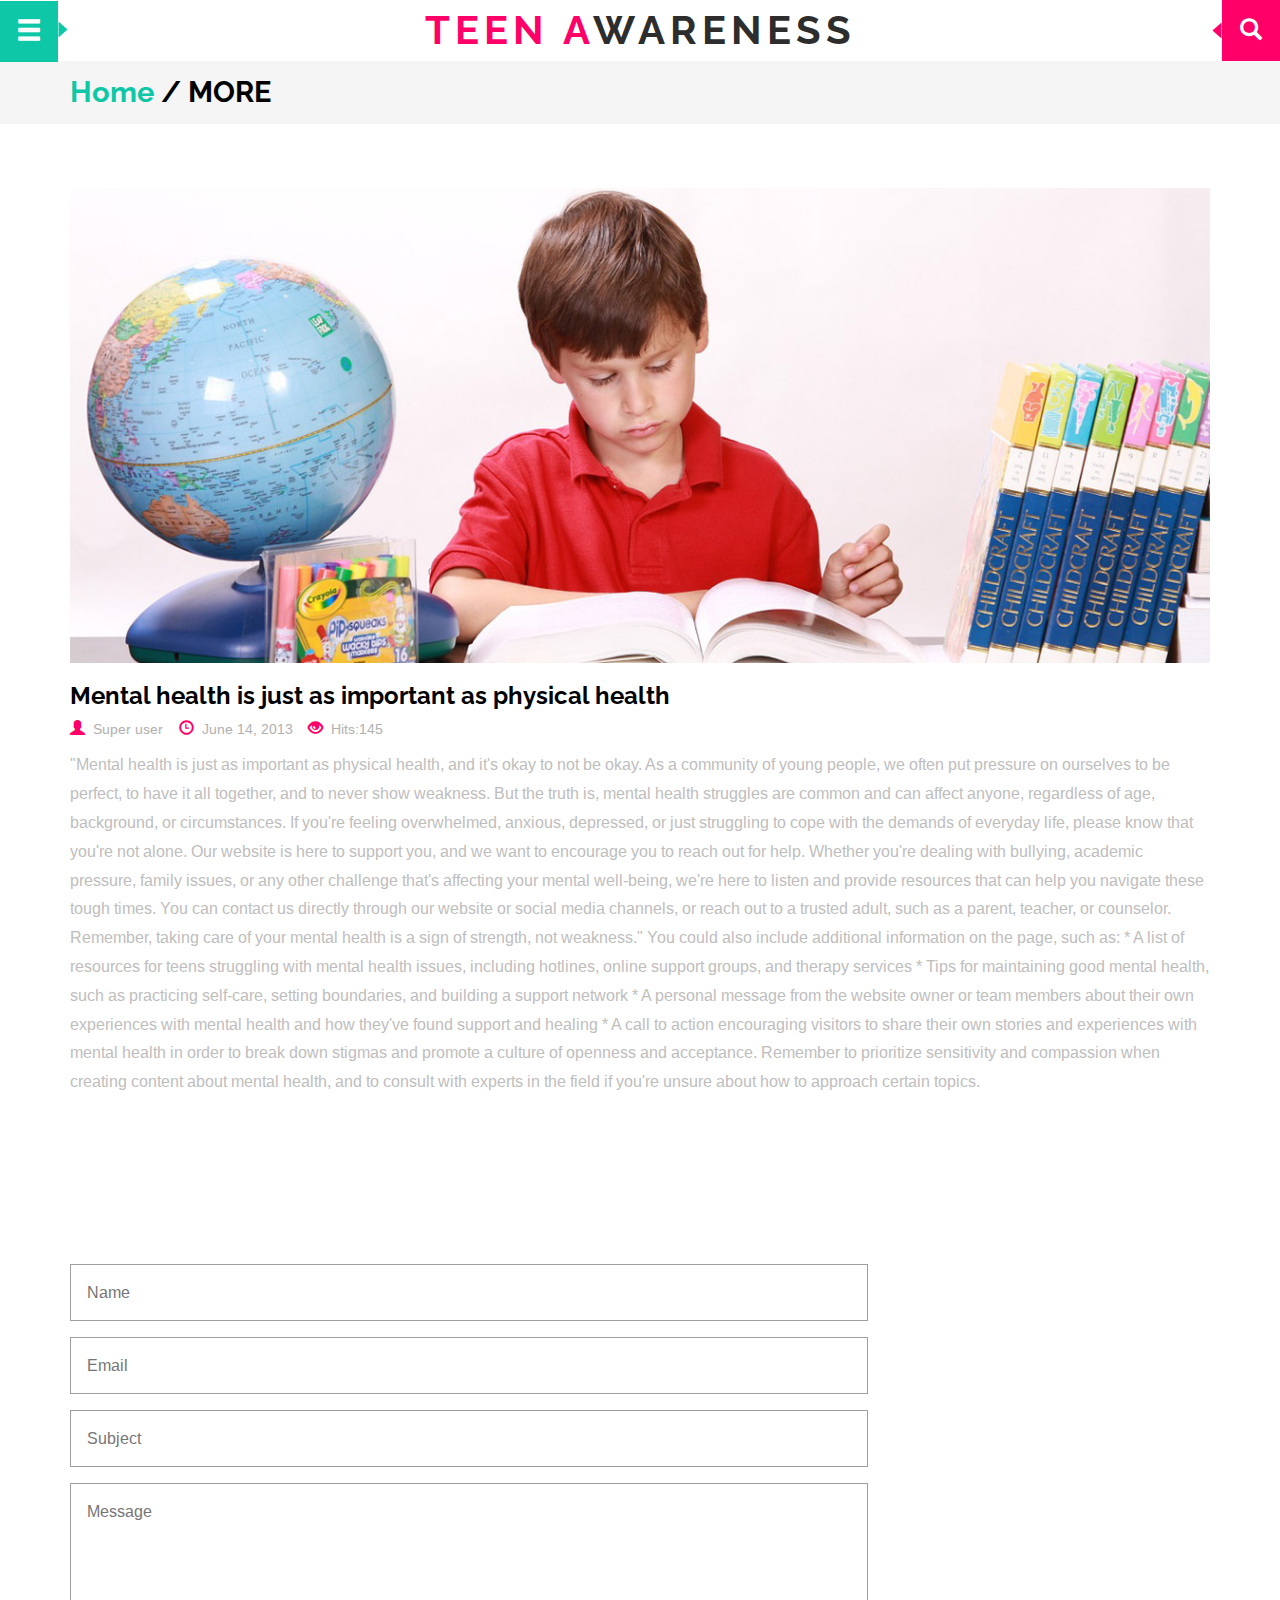
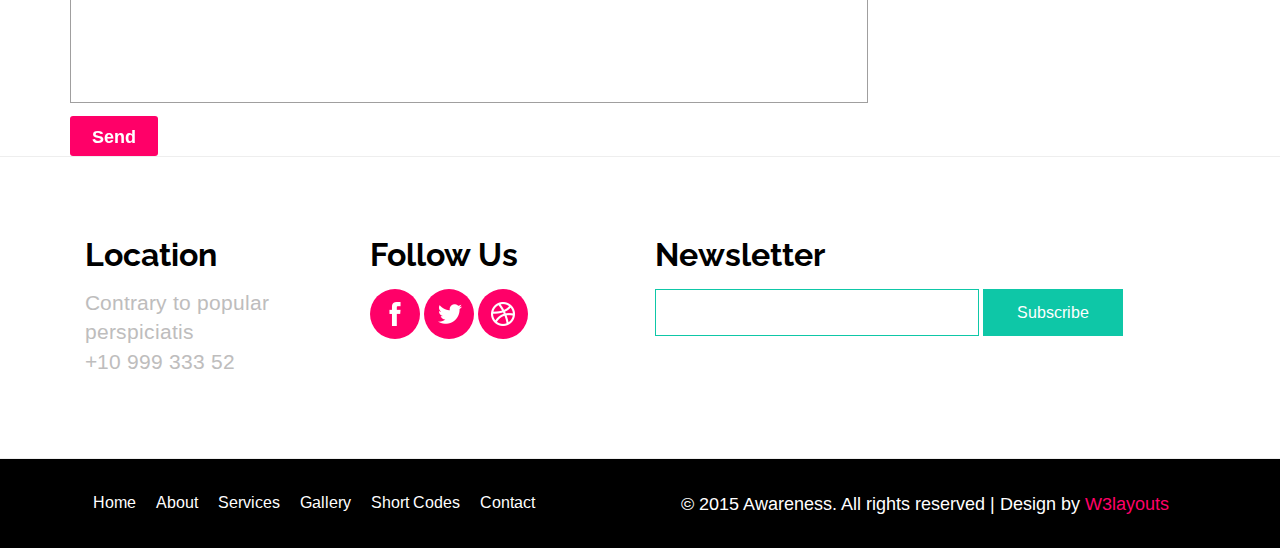
<file: single.html>
<!--A Design by W3layouts 
Author: W3layout
Author URL: http://w3layouts.com
License: Creative Commons Attribution 3.0 Unported
License URL: http://creativecommons.org/licenses/by/3.0/
-->
<!DOCTYPE html>
<html>
<head>
<title>Awareness A Education Category Flat Bootstrap Responsive Website Template | Single :: w3layouts</title>
<link href="css/bootstrap.css" rel="stylesheet" type="text/css" media="all" />
<!-- jQuery (necessary for Bootstrap's JavaScript plugins) -->
<script src="js/jquery.min.js"></script>
<!-- Custom Theme files -->
<!--theme-style-->
<link href="css/style.css" rel="stylesheet" type="text/css" media="all" />	
<!--//theme-style-->
<meta name="viewport" content="width=device-width, initial-scale=1">
<meta http-equiv="Content-Type" content="text/html; charset=utf-8" />
<meta name="keywords" content="Awareness Responsive web template, Bootstrap Web Templates, Flat Web Templates, Android Compatible web template, 
Smartphone Compatible web template, free webdesigns for Nokia, Samsung, LG, SonyErricsson, Motorola web design" />
<script type="application/x-javascript"> addEventListener("load", function() { setTimeout(hideURLbar, 0); }, false); function hideURLbar(){ window.scrollTo(0,1); } </script>
<!--fonts-->
<link href='//fonts.googleapis.com/css?family=Arimo:400,400italic,700,700italic' rel='stylesheet' type='text/css'>
<link href='//fonts.googleapis.com/css?family=Raleway:400,700,800,600,500' rel='stylesheet' type='text/css'>
<!--start-smoth-scrolling-->
<script src="js/bootstrap.js"></script>

</head>
<body> 
<!--header-->	
<div class="header" >
	<div class="col-md-3 header-top cbp-spmenu-push">
		<nav class="cbp-spmenu cbp-spmenu-vertical cbp-spmenu-left" id="cbp-spmenu-s1">
			<li><a  href="index.html"  >Home</a></li>
			<li class="dropdown active">
							  <a href="#" data-hover="SERVICES" class="dropdown-toggle" data-toggle="dropdown" role="button" aria-haspopup="true" aria-expanded="false">About<span class="caret"></span></a>
							  <ul class="dropdown-menu">
								 <li><a href="about.html">Dummy text1</a></li>
								<li><a href="about.html">Dummy text2</a></li>
								<li><a href="about.html">Dummy text3</a></li>
								<li><a href="about.html">Dummy text4</a></li>
							  </ul>
							</li>

			<li><a  href="services.html"  >Services</a></li>
			<li><a  href="gallery.html" >Gallery</a></li>
			<li><a  href="codes.html" > Short Codes</a></li>
			<li><a  href="contact.html" >Contact</a></li>
		</nav>
		<!-- /script-nav -->
			<div class="main">
				<section class="buttonset">
					<button id="showLeftPush"><i  class="glyphicon glyphicon-menu-hamburger"></i></button>
				</section>
			</div>
			<!-- Classie - class helper functions by @desandro https://github.com/desandro/classie -->
				<script src="js/classie.js"></script>
					<script>
						var	menuLeft = document.getElementById( 'cbp-spmenu-s1' ),
						showLeftPush = document.getElementById( 'showLeftPush' ),
						body = document.body;
							
						showLeftPush.onclick = function() {
							classie.toggle( this, 'active' );
							classie.toggle( body, 'cbp-spmenu-push-toright' );
							classie.toggle( menuLeft, 'cbp-spmenu-open' );
							disableOther( 'showLeftPush' );
						};
					</script>
	</div>
	<div class="col-md-6 logo">
		<h1><a href="index.html"><span>TEEN A</span>WARENESS</a></h1>
	</div>
	<div class="col-md-3 search">
		<a class="play-icon popup-with-zoom-anim" href="#small-dialog"><i class="glyphicon glyphicon-search"> </i></a>
	</div>
	<div class="clearfix"> </div>
</div>
	<!---pop-up-box---->					  
	<link href="css/popuo-box.css" rel="stylesheet" type="text/css" media="all"/>
	<script src="js/jquery.magnific-popup.js" type="text/javascript"></script>
	<!---//pop-up-box---->
	<div id="small-dialog" class="mfp-hide">
		<div class="search-top">
			<div class="login">
				<input type="submit" value="">
				<input type="text" value="Search.." onfocus="this.value = '';" onblur="if (this.value == '') {this.value = 'Search..';}">		
			</div>
			<p>Education</p>
		</div>				
	</div>
		 <script>
			$(document).ready(function() {
			$('.popup-with-zoom-anim').magnificPopup({
			type: 'inline',
			fixedContentPos: false,
			fixedBgPos: true,
			overflowY: 'auto',
			closeBtnInside: true,
			preloader: false,
			midClick: true,
			removalDelay: 300,
			mainClass: 'my-mfp-zoom-in'
			});
																						
			});
		</script>		
<!--//header-->
<!--banner-->
<div class="head">
	<div class="container">
		<h2 > <a href="index.html">Home</a> / <span>MORE  </span></h2>
	</div>
</div>
	<div class="container">
				<div class="single">
						<a href="#"><img class="img-responsive" src="images/ss.jpg" alt=" "></a>
					<div class=" single-grid">
						<h4>Mental health is just as important as physical health</h4>				
							<ul class="blog-ic">
								<li><a href="#"><span> <i  class="glyphicon glyphicon-user"> </i>Super user</span> </a> </li>
		  						 <li><span><i class="glyphicon glyphicon-time"> </i>June 14, 2013</span></li>		  						 	
		  						 <li><span><i class="glyphicon glyphicon-eye-open"> </i>Hits:145</span></li>
		  					</ul>		  						
						<p>
						"Mental health is just as important as physical health, and it's okay to not be okay. As a community of young people, we often put pressure on ourselves to be perfect, to have it all together, and to never show weakness. But the truth is, mental health struggles are common and can affect anyone, regardless of age, background, or circumstances. If you're feeling overwhelmed, anxious, depressed, or just struggling to cope with the demands of everyday life, please know that you're not alone. Our website is here to support you, and we want to encourage you to reach out for help. Whether you're dealing with bullying, academic pressure, family issues, or any other challenge that's affecting your mental well-being, we're here to listen and provide resources that can help you navigate these tough times. You can contact us directly through our website or social media channels, or reach out to a trusted adult, such as a parent, teacher, or counselor. Remember, taking care of your mental health is a sign of strength, not weakness."

						You could also include additional information on the page, such as:

						* A list of resources for teens struggling with mental health issues, including hotlines, online support groups, and therapy services
						* Tips for maintaining good mental health, such as practicing self-care, setting boundaries, and building a support network
						* A personal message from the website owner or team members about their own experiences with mental health and how they've found support and healing
						* A call to action encouraging visitors to share their own stories and experiences with mental health in order to break down stigmas and promote a culture of openness and acceptance.

						Remember to prioritize sensitivity and compassion when creating content about mental health, and to consult with experts in the field if you're unsure about how to approach certain topics.</p>
					</div>
					<div class="comments">
			
					     
					    </div>
    				</div>
    				<div class="comment-bottom">
    					
    					<form>	
						<input type="text" placeholder="Name" required="">
						<input type="text" placeholder="Email" required="">
						<input type="text" placeholder="Subject" required="">

						<textarea  placeholder="Message" required=""></textarea>
						<label class="hvr-rectangle-out">
							<input type="submit" value="Send">
							</label>
						
					</form>
    				</div>
				</div>	
			</div>		
		
<!--footer-->
<div class="footer">
	<div class="footer-mid">
			<div class="container">
				<div class="col-sm-3 ft-grid1">
					<h3>Location</h3>
					<p>Contrary to popular</p>
					<p>perspiciatis</p>
					<p>+10 999 333 52</p>
				</div>
				<div class="col-sm-3 ft-grid2">
				<h3>Follow Us</h3>
					<ul class="social-in">
						<li><a href="#"><i> </i></a></li>						
						<li><a href="#"><i class="twitter"> </i></a></li>
						<li><a href="#"><i class="dribbble"> </i></a></li>						
					</ul>
				</div>
				<div class="col-sm-6 ft-grid1">
					<h3>Newsletter</h3>
					<form>
						<input type="text" value="" onfocus="this.value='';" onblur="if (this.value == '') {this.value ='';}">
						<input type="submit" value="Subscribe">
					</form>
				</div>
				<div class="clearfix"> </div>
			</div>
		</div>
		<div class="class-footer">
			<div class="container">
				<div class="col-md-6 footer-nav">
					<ul>
						<li ><a  href="index.html"  >Home</a></li>
						<li><a  href="about.html"  >About</a></li>
						<li><a href="services.html"  >Services</a></li>
						<li><a  href="gallery.html" >Gallery</a></li>
						<li><a  href="codes.html" > Short Codes</a></li>
						<li><a href="contact.html" >Contact</a></li>
						
					</ul>
				</div>
				<div class="col-md-6 footer-grid">
					<p >© 2015 Awareness. All rights reserved | Design by <a href="http://w3layouts.com/" target="_blank">W3layouts</a> </p>
				</div>
					<div class="clearfix"> </div>
		</div>
	</div>
</div>
<!--//footer-->
</body>
</html>
</file>
<file: css/style.css>
/*--A Design by W3layouts 
Author: W3layout
Author URL: http://w3layouts.com
License: Creative Commons Attribution 3.0 Unported
License URL: http://creativecommons.org/licenses/by/3.0/
--*/
html,body{
	background:#fff;
	font-size: 100%;
	font-family: 'Arimo', sans-serif;
}
body a{
	transition: 0.5s all;
	-webkit-transition: 0.5s all;
	-o-transition: 0.5s all;
	-moz-transition: 0.5s all;
	-ms-transition: 0.5s all;
}
 ul{
	padding: 0;
	margin: 0;
}
h1,h2,h3,h4,h5,h6,label,p{
	margin:0;	
}
/*--header--*/
.header-top{
    float: left;
      padding: 0;
}
.logo {
    float: left;
    margin-top: 8px;
    text-align: center;
}
.search{
	text-align: right;
	padding: 0;
}
a.play-icon {
  background-color: #ff0068;
  color: #fff;
  padding: 18px;
  font-size: 1.36em;
  display: inline-block;
  position: relative;
  line-height: 1em;
}
a.play-icon:before {
    content: '';
  position: absolute;
  top: 43%;
  left: -22%;
  margin-left: 0;
  width: 0;
  height: 0;
  border-top: 9px solid #FF0068;
  border-right: 8px solid transparent;
  border-left: 8px solid transparent;
  transform: rotate(90deg);
}
/*--logo--*/
.logo h1{
	font-size: 2.5em;
 	font-family: 'Raleway', sans-serif;
 	  font-weight: 700;
	letter-spacing: 5px;
}
.logo h1 a{
	text-decoration: none;
	color:#2d2d2d;
}
.logo h1 a span{
	text-decoration: none;
	color:#FF0068;
}
/*----*/
/*--header-menu--*/
button#showRightPush {
	background: none;
	border: none;
	color: #e8e8e8;
	position: fixed;
	right: 13.5%;
	z-index: 9999;
	outline: none;
	top: 3.9%;
}
button#showRightPush img {
	padding-left: 0px;
}
/* General styles for all menus */
.cbp-spmenu {
	background:#fff;
	position: fixed;
	z-index: 999;
}
.cbp-spmenu a {
	color: #000;
	font-size: 1em;
	display: inline-block;
}
.cbp-spmenu a:hover {
	color: #7C644D;
	text-decoration: none;
}
/* Orientation-dependent styles for the content of the menu */
.cbp-spmenu-vertical a {
  padding:1.2em 1.2em;
  text-decoration: none;
}
.cbp-spmenu-vertical a:nth-child(6){
	border-right:none;
}
.cbp-spmenu-vertical a:hover {
	background: #eee;
}
.cbp-spmenu-horizontal {
	width: 100%;
	height: 150px;
	left: 0;
	z-index: 1000;
	overflow: hidden;
}
.cbp-spmenu-horizontal h3 {
	height: 100%;
	width: 20%;
	float: left;
}
.cbp-spmenu-horizontal a {
	float: left;
	width: 20%;
	padding: 0.8em;
	border-left: 1px solid #258ecd;
}
/* Vertical menu that slides from the left or right */
.cbp-spmenu-left {
	left: -1000px;
	top: 0%;
}
.cbp-spmenu-left.cbp-spmenu-open {
	left: 30.5%;
  	top: 0%;
}
/* Horizontal menu that slides from the top or bottom */
/* Push classes applied to the body */
.cbp-spmenu-push {
	overflow-x: hidden;
	position: relative;
	left: 0;
}
.cbp-spmenu-push-toleft {
	left: -240px;
}
/* Transitions */
.cbp-spmenu,
.cbp-spmenu-push {
	-webkit-transition: all 0.3s ease;
	-moz-transition: all 0.3s ease;
	transition: all 0.3s ease;
}
.cbp-spmenu-left.cbp-spmenu-open li{
    display:inline-block;
}
.dropdown-menu > li > a{
	padding:10px ;
}
ul.dropdown-menu li{
	width:100%;
}
.dropdown-menu {
    font-size: 1em;
	    border-radius: 0px;
}
/*--header-menu--*/
button#showLeftPush {
  background: none;
  border: none;
  position: fixed;
  z-index: 999;
  outline: none;
   padding: 16px;
  background-color: #0ec7a7;
  color: #fff;
  font-size: 1.6em;
    line-height: 1em;
}
button#showLeftPush:before {
    content: '';
  position: absolute;
  top: 40%;
  left: 94%;
  margin-left: 0;
  width: 0;
  height: 0;
  border-top: 9px solid #0ec7a7;
  border-right: 8px solid transparent;
  border-left: 8px solid transparent;
  transform: rotate(-90deg);
}
/*--BANNER--*/
.banner{
	background: url(../images/5.jpg) no-repeat center top;
	width:100%;
	min-height: 700px;
	display: block;
	background-size: cover;
	-webkit-background-size: cover;
	-o-background-size: cover;
	-moz-background-size: cover;
	-ms-background-size: cover;
}
.banner-matter{
	text-align:center;
	padding: 16em 0 ;
}
.banner-matter h3{
  font-size: 2.5em;
  line-height: 1em;
 font-family: 'Raleway', sans-serif;
   font-weight: 700;
  color: #fff;
  border-bottom: 3px solid #fff;
  display: inline-block;
  padding: 0 0 15px;
}

.banner-matter p {
  font-size: 1em;
    line-height: 1.8em;
  	color:#fff;
  	  width: 60%;
  margin: 1.5em auto;
  
}
/* Rectangle Out */
.hvr-rectangle-out {
  display: inline-block;
  vertical-align: middle;
  -webkit-transform: translateZ(0);
  transform: translateZ(0);
  box-shadow: 0 0 1px rgba(0, 0, 0, 0);
  -webkit-backface-visibility: hidden;
  backface-visibility: hidden;
  -moz-osx-font-smoothing: grayscale;
  position: relative;
  -webkit-transition-property: color;
  transition-property: color;
  -webkit-transition-duration: 0.3s;
  transition-duration: 0.3s;
  padding: 0.4em 1em;
  font-size: 1em;
     background:   #ff0068;
  border-radius: 3px;
    color:#fff;
}
.hvr-rectangle-out:before {
  content: "";
  position: absolute;
  z-index: -1;
  top: 0;
  left: 0;
  right: 0;
  bottom: 0;
  background:#0EC7A7;
  border-radius: 3px;
  -webkit-transform: scale(0);
  transform: scale(0);
  -webkit-transition-property: transform;
  transition-property: transform;
  -webkit-transition-duration: 0.3s;
  transition-duration: 0.3s;
  -webkit-transition-timing-function: ease-out;
  transition-timing-function: ease-out;
}
.hvr-rectangle-out:hover, .hvr-rectangle-out:focus, .hvr-rectangle-out:active {
  color:#fff;
  text-decoration: none;
}
.hvr-rectangle-out:hover:before, .hvr-rectangle-out:focus:before, .hvr-rectangle-out:active:before {
  -webkit-transform: scale(1);
  transform: scale(1);
}
/*--content--*/
.col-top{
	text-align: center;
	padding: 5em 0 7em;
}
.col-top h2 {
  	color:#FF0068;
  	font-size: 3em;
  	padding: 0 0 0.3em;
   font-family: 'Raleway', sans-serif;
     font-weight: 700;
    letter-spacing: 3px;
}
.col-top p {
  color: #BEBDBD;
  font-size: 1em;
  line-height: 1.8em;
  width: 60%;
  margin: 0 auto;
}
 /*----*/
.grid-top i{
    font-size: 2em;
  color: #fff;
  background: #D7D7D7;
  border-radius: 100px;
  width: 70px;
  height: 70px;
  text-align: center;
  line-height: 2em;
  border: 1px solid #ABABAB;
  position: absolute;
  top: -19%;
  left: 40%;
}
.grid-top {
  padding:4em 2em 3em;
  border: 1px solid #E4E4E4;
  position: relative;
  text-align: center;
   min-height: 204px;
}
.caption h4{
	font-size:1.5em;
	 font-family: 'Raleway', sans-serif;
	   font-weight: 700;
	color:#000;
}
.caption p{
	  color: #BEBDBD;
    line-height: 1.8em;
  font-size: 1em;
  margin: 0.5em 0 0em 0;
}
/*----*/
.col-mid{
	text-align: center;
	padding: 0em 0 4em;
}
.col-mid h3 {
  	color:#0ec7a7;
  	font-size: 3em;
  	padding: 0 0 0.3em;
   font-family: 'Raleway', sans-serif;
     font-weight: 700;
    letter-spacing: 3px;
}
.col-mid p {
  color: #BEBDBD;
  font-size: 1em;
  line-height: 1.8em;
  width: 60%;
  margin: 0 auto;
}
.content-middle {
  background-color:#fff;
  padding: 5em 0;
}
.content-middle3{
	text-align:center;
	padding:1.5em 1em 0;
}
.content-middle3 h4{
	font-size:1.5em;
	 font-family: 'Raleway', sans-serif;
	   font-weight: 700;
	color:#000;
}
.content-middle3 h4 a{
 	text-decoration:none;
  	color: #000;
}
.content-middle3 h4 a:hover{
  	color: #0ec7a7;
}
.content-middle3 label{
	width:100px;
	  margin: 1em auto;
  height: 2px;
  border-radius: 5px;
  color: #000;
  background-color: #FF0068;
 
  display: block;
}
.content-middle3 p{
	  color: #BEBDBD;
    line-height: 1.8em;
  font-size: 1em;
  margin: 0.5em 0 0em 0;
}
/*---*/
.middle-content {
  background: url(../images/3.jpg) no-repeat center;
  width: 100%;
  min-height: 280px;
  display: block;
  background-size: cover;
  padding: 5em 0;
}
.middle-content1 h3{
color:#fff;
text-align:center;
margin:0 auto;
width:75%;
	font-size:2.5em;
 font-family: 'Raleway', sans-serif;
   font-weight: 700;
  line-height:1.5em;
}
/*--news--*/
.event {
  padding: 0em 0 1em;
}
.event-news {
  padding: 5em 0;
  text-align: center;
}
.content-events h3{
	color:#FF0068;
  	font-size: 3em;
  	padding: 0 0 0.3em;
   font-family: 'Raleway', sans-serif;
     font-weight: 700;
    letter-spacing: 3px;
}
.content-events p {
  	color: #BEBDBD;
  	font-size: 1em;
  	line-height: 1.8em;
  	width: 60%;
  	margin: 0 auto;
}
.event h4{
    color: #000;
    font-size: 1.5em;
    text-transform: uppercase;
    font-weight:bold;
   letter-spacing: 3px;
  	margin: 0 0 0.5em;
}
.event h6{
	font-size:1.3em;
	 font-family: 'Raleway', sans-serif;
	   font-weight: 700;
	display: block;
}
.event h6 a{
	text-decoration:none;
	color:#0ec7a7;
	display: inline-block;
}
.event h6 a:hover{
	color: #000;
}
.new-more p {
  	font-size: 1em;
    color:  #BEBDBD;
    line-height: 1.8em;
      margin:1em 0 1.3em;
      width:100%;      
}
.news {
    padding: 4em 0 0;
}
.now-more1{
	background: url(../images/e1.jpg)no-repeat;
  width: 100%;
  min-height: 357px;
  display: inline-block;
  background-size:cover;
}
.event{
	background: #fff;
  	padding: 1.5em;
  	margin: 1.5em;
    text-align: center;
}
.event label {
  width: 80px;
  margin: 1em auto;
  height: 2px;
  border-radius: 5px;
  color: #000;
  background-color: #FF0068;
  display: block;
}
/*--//news--*/
/*--footer--*/
ul.social-in li{
	display: inline-block;	
}
ul.social-in li  i{
	background: url(../images/img-sprite.png)no-repeat 7px 3px rgb(255, 0, 104);
  width: 50px;
  height: 50px;
  display: inline-block;
  border-radius: 100px;
  margin: 0 auto;
  text-align: center;
  transition: 0.5s all;
	-webkit-transition: 0.5s all;
	-o-transition: 0.5s all;
	-moz-transition: 0.5s all;
	-ms-transition: 0.5s all;
}
ul.social-in li  i.twitter{
	background-position:  -33px 3px;
}
ul.social-in li  i.dribbble{
	background-position: -77px 3px;
}
ul.social-in li  i:hover{
	background:url(../images/img-sprite.png)no-repeat 7px 3px #0ec7a7;
	
}
ul.social-in li  i.twitter:hover{
	background-position:  -33px 3px;
}
ul.social-in li  i.dribbble:hover{
	background-position: -77px 3px;
}
.footer-mid {
  padding: 5em 0;
  border-top: 1px solid #eee;
  border-bottom: 1px solid #eee;
}
.ft-grid1 h3,.ft-grid2 h3{
	font-size: 2em;
  font-family: 'Raleway', sans-serif;
   font-weight: 700;
  	color: #000;
    margin: 0 0 0.5em;
}
.ft-grid1 p{
	font-size: 1.3em; 
  color: #BEBDBD;
}
.class-footer{
	padding:2em 0;
	background: #000;
}
p.footer-grid a{
	color:#fff;
	margin:1em 0;
	font-size: 0.9em;
}
p.footer-grid a:hover{
	color:#7D3F98;
}
.footer-grid p{
  text-align:center;
  color: #fff;
  font-size: 1.1em;
}
.footer-grid p a{
  color: #FF0068;
  text-decoration:none;
}
.footer-grid p a:hover{
  color: #fff;
}
.ft-grid1 input[type="text"], .ft-grid1 input[type="submit"] {
  width: 60%;
  padding: 0.7em;
  outline: none;
  color: #B4B2B2;
  font-size: 1em;
  background: none;
  border: 1px solid #0ec7a7;
 }
 .ft-grid1 input[type="submit"] {
  width: 26%;
  color: #FFF;
  font-size: 1em;
  background:#0ec7a7 ;
  border: 1px solid #0ec7a7;
  outline:none;
  padding: 0.7em;
  transition: 0.5s all;
	-webkit-transition: 0.5s all;
	-o-transition: 0.5s all;
	-moz-transition: 0.5s all;
	-ms-transition: 0.5s all;
}
.ft-grid1 input[type="submit"]:hover {
  background:#FF0068 ;
  border: 1px solid #FF0068;
}
.footer-nav ul li{
	display: inline-block;
}
.footer-nav ul li a{
	display: block;
	color: #fff ;
	text-decoration: none;
	margin: 0 0.5em;
	font-size: 1em;
}
/*--about--*/
.head{
	padding: 1em 0;
  background-color: #f5f5f5;
}
.head h2{
	color:#000;
	font-size: 1.8em;
	 font-family: 'Raleway', sans-serif;
	  font-weight: 700;
}
.head h2 a{
	color:#0EC7A7;
	text-decoration: none;
	
}
.head h2 a:hover {
  color: #FF0068;
}
/*--welcome--*/
.about-top {
  padding: 5em 0;
}
.about-wel p{
	font-size:1em;
	color:#BEBDBD;
	line-height:1.8em;
	  margin: 0.7em 0;
}
.about-wel h5{
	font-size:1.15em;
	text-transform:uppercase;
	line-height:1.7em;
	font-family: 'Raleway', sans-serif;
	 font-weight: 700;
}
.about-wel h5 a{
	color:#FF0068;
	text-decoration: none;
}
.about-wel h5 a:hover{
	color:#000;
}
.about-wel ul li{
	list-style: none;
}
.about-wel ul li a{
	text-decoration: none;
	color:#BEBDBD;
	font-size: 1em;
	line-height: 1.8em;
}
.about-wel ul li a i{
	margin: 0 10px 0 0;
}
.team{
	background: url(../images/3.jpg) no-repeat center;
  width: 100%;
  min-height: 380px;
  display: block;
  background-size: cover;
  padding: 5em 0;
}
.team h3{
	font-family: 'Raleway', sans-serif;
	 font-weight: 700;
	font-size: 3em;
	color:#fff;
	text-align: center;
	    margin-bottom: 1.3em;
}
.team-men h5{
	font-family: 'Raleway', sans-serif;
	 font-weight: 700;
	font-size: 1.3em;
	color:#fff;
	margin: 1em 0 0.5em;
}
.team-men p{
	font-size:1em;
	color:#fff;
	line-height:1.8em;
}
.us{
	text-align: center;
	    margin-bottom: 3em;
}
.us h3{
	font-family: 'Raleway', sans-serif;
	 font-weight: 700;
	font-size: 3em;
	color:#0EC7A7;
	 margin-bottom: 0.3em;
}
.us p {
    color: #BEBDBD;
    font-size: 1em;
    line-height: 1.8em;
    width: 60%;
    margin: 0 auto;
}
.choose-grid2 h4{
	font-family: 'Raleway', sans-serif;
	 font-weight: 700;
	font-size: 1.5em;
	color:#FF0068;
	margin: 0em 0 0.7em;
}
.choose-grid2 h4 a {
  text-decoration:none;
  color: #FF0068;
}
.choose-grid2 h4 a:hover {
  color: #000;
}
.choose-grid2 p{
	font-size:1em;
	color:#BEBDBD;
	line-height:1.8em;
}
.choose-grid {
    padding: 0;
}
.top-choose {
    padding: 2em 0;
}
.choose {
    padding: 5em 0 4em;
}
/*--//welcome--*/
/*-- contact --*/
.contact {
  padding: 5em 0;
}
.contact-grids h3,.address-more h3{
  	font-family: 'Raleway', sans-serif;
	 font-weight: 700;
	font-size: 2em;
	color:#000;
	padding: 0 0.4em 0.7em;
}
.map iframe{
	min-height:300px;
	width:100%;
	border:none;
	padding: 0 15px;
}
.contact-bottom  span,.contact-bottom-top span{
	font-size:1.2em;
	color:#fff;
	display:block;
	padding:0 0 0.5em;
}
.contact-bottom input[type="text"]{
	width:100%;
	padding:1em;	
	border:1px solid #bbb;
	-webkit-appearance:none;
	outline:none;
	color:#fff;
	transition:border-color 0.4s;
	-webkit-transition:border-color 0.4s;
	-moz-transition:border-color 0.4s;
	-o-transition:border-color 0.4s;
	-ms-transition:border-color 0.4s;
	background: none;
	font-size: 1em;
}
.contact-bottom  input[type="text"]:hover,.contact-bottom-top textarea:hover{
	color:#FF0068;
	border-color:#FF0068;
}

.contact-bottom-top textarea{
	width:100%;
	padding:1em;	
	border:1px solid #bbb;
	-webkit-appearance:none;
	outline:none;
	color:#bbb;
	min-height:200px;
	resize:none;
	transition:border-color 0.4s;
	-webkit-transition:border-color 0.4s;
	-moz-transition:border-color 0.4s;
	-o-transition:border-color 0.4s;
	-ms-transition:border-color 0.4s;
	 background: none;
}
.in-contact {
  margin-bottom: 1em;
}
.in-contact:nth-child(3){
	margin: 0;
}
.contact-form input[type="submit"]{
	background: none;
	color: #fff;
	border: none;
	outline: none;
	font-size: 1.2em;
	display: inline-block;
	transition: 0.5s all;
	-webkit-transition: 0.5s all;
	-moz-transition: 0.5s all;
	-o-transition: 0.5s all;
	-ms-transition: 0.5s all;
	display: block;
}
.send-top{
	text-align: center;
	  margin-top: 1em;
}
.address-grid i{
	color:#FF0068;
	  font-size: 2em;
  float: left;
  margin: 0 9% 0 0;
  display: inline-block;
  border: 1px solid #E4E4E4;
  border-radius: 100px;
  width: 70px;
  height: 70px;
  line-height: 2.1em;
  text-align: center;
}
.address1{
	float: left;
	  margin-top: 0.5em;
}
.address1 p{
	font-size:1.4em;
	color: #7c7c7c;
	line-height: 1.5em;	
	 
}
.address1 p a{
	text-decoration:none;
	color: #7c7c7c;
}
.address1 p a:hover{
	color:#E64B50;
}
.address {
  padding: 5em 0 ;
}
/*--//contact--*/
/*--gallery--*/
.grid {
	position: relative;
	margin: 0 auto;
	list-style: none;
	text-align: center;
}

/* Common style */
.grid figure {
	position: relative;
	float: left;
	overflow: hidden;
	background: #3085a3;
	text-align: center;
	cursor: pointer;
}

.grid figure img {
	position: relative;
	display: block;
	min-height: 100%;
	max-width: 100%;
	opacity: 0.8;
}

.grid figure figcaption {
	padding: 2em;
	color: #fff;
	text-transform: uppercase;
	font-size: 1.25em;
	-webkit-backface-visibility: hidden;
	backface-visibility: hidden;
}

.grid figure figcaption::before,
.grid figure figcaption::after {
	pointer-events: none;
}

.grid figure figcaption,
.grid figure figcaption > span {
	position: absolute;
	top: 0;
	left: 0;
	width: 100%;
	height: 100%;
}
/*---------------*/
/***** Zoe *****/
/*---------------*/

figure.effect-zoe figcaption {
	top: auto;
	bottom: 0;
	padding: 1em;
	height: 3.75em;
	background: #FF0068;
	color: #fff;
	-webkit-transition: -webkit-transform 0.35s;
	transition: transform 0.35s;
	-webkit-transform: translate3d(0,100%,0);
	transform: translate3d(0,100%,0);
}

figure.effect-zoe h3 {
	float: left;
}

figure.effect-zoe p.icon-links span {
	float: right;
	color: #fff;
	font-size: 1.4em;
}

figure.effect-zoe:hover p.icon-links span:hover,
figure.effect-zoe:hover p.icon-links span:focus {
	color: #252d31;
}

figure.effect-zoe p.description {
	position: absolute;
	bottom: 8em;
	padding: 2em;
	color: #fff;
	text-transform: none;
	font-size: 90%;
	opacity: 0;
	-webkit-transition: opacity 0.35s;
	transition: opacity 0.35s;
	-webkit-backface-visibility: hidden; /* Fix for Chrome 37.0.2062.120 (Mac) */
}

figure.effect-zoe h3,
figure.effect-zoe p.icon-links span{
	-webkit-transition: -webkit-transform 0.35s;
	transition: transform 0.35s;
	-webkit-transform: translate3d(0,200%,0);
	transform: translate3d(0,200%,0);
}

figure.effect-zoe p.icon-links span::before {
	display: inline-block;
	padding: 8px 10px;
	speak: none;
	-webkit-font-smoothing: antialiased;
	-moz-osx-font-smoothing: grayscale;
}



figure.effect-zoe h3 {
	display: inline-block;
}

figure.effect-zoe:hover p.description {
	opacity: 1;
}

figure.effect-zoe:hover figcaption,
figure.effect-zoe:hover h3,
figure.effect-zoe:hover p.icon-links span {
	-webkit-transform: translate3d(0,0,0);
	transform: translate3d(0,0,0);
}

figure.effect-zoe:hover h3 {
	-webkit-transition-delay: 0.05s;
	transition-delay: 0.05s;
}

figure.effect-zoe:hover p.icon-links span:nth-child(2) {
	-webkit-transition-delay: 0.15s;
	transition-delay: 0.15s;
}

figure.effect-zoe:hover p.icon-links span:first-child {
	-webkit-transition-delay: 0.2s;
	transition-delay: 0.2s;
}
.gallery-grid {
  padding: 1em 0;
}
.gallery {
  padding: 5em 0;
}
/*--//gallery--*/
/*--services--*/
.ser-top{
	text-align: center;
	padding-bottom: 4em;
}
.ser-top h3 {
  color: #FF0068;
  font-size: 3em;
  padding: 0 0 0.3em;
	font-family: 'Raleway', sans-serif;
	 font-weight: 700;
  letter-spacing: 3px;
}
.ser-top p {
  color: #BEBDBD;
  font-size: 1em;
  line-height: 1.8em;
  width: 60%;
  margin: 0 auto;
}
.service-grid span{
	float: left;
  	width: 50px;
  	height: 50px;
  	display: block;
 	 color: #fff;
  	background: #0EC7A7;
  	line-height: 2em;
  	font-size: 1.5em;
  	text-align: center;
}
.grid-ser{
	float:right;
	width: 80%;
}
.grid-ser h4{
	color:#000;
	font-size: 1.4em;
	font-family: 'Raleway', sans-serif;
	 font-weight: 700;	 
}
.grid-ser h4 a{
  color: #000;
  text-decoration: none;
}
.grid-ser h4 a:hover{
  color: #FF0068;
}
.grid-ser  p {
  	color: #BEBDBD;
  	font-size: 1em;
  	line-height: 1.8em; 
  	margin-top: 0.5em;
}
.service-top {
  margin-bottom: 3em;
}
.service-top:nth-child(3){
	margin: 0;
}
.services {
  padding: 5em 0 ;
}
.service-bottom {
  padding: 5em 0 0;
}
/*--//services--*/
/*--typo--*/
.page-header h3{
	font-size: 3em;
	color:#000;
}
.table > thead > tr > th, .table > tbody > tr > th, .table > tfoot > tr > th, .table > thead > tr > td, .table > tbody > tr > td, .table > tfoot > tr > td {
  padding: 8px;
  line-height: 1.42857143;
  vertical-align: top;
  border-top: none;
}
.grid1 {
  margin: 1.5em 0 0;
}
ul.nav.nav-pills {
  margin: 1.5em 0 0;
}
.grid2{
	margin: 1em 0 0;
}
.page {
  padding: 4em 0 4em;
}
.bs-example {
  padding: 2em 0 0;
}
.form-horizontal .control-label {
  text-align: left;
}
/*--//typo--*/
/*--single--*/
.single-grid h4{
	font-size:1.5em;
	font-family: 'Raleway', sans-serif;
	 font-weight: 700;
	margin-top: 0.8em;
	color:#000;
}
.single-grid p{
	color: #BEBDBD;
  font-size: 1em;
  line-height: 1.8em;
}
.comments h3,.comment-bottom h3{
	font-size:2.5em;
	color:#000;
	font-family: 'Raleway', sans-serif;
	 font-weight: 700;
	   margin-bottom: 0.5em;
}
.single {
  padding: 4em 0;
}
h4.media-heading{
	font-size:1.5em;
	color:#000;
	font-family: 'Raleway', sans-serif;
	 font-weight: 700;
}
.media-body p{
	color: #BEBDBD;
  font-size: 1em;
  line-height: 1.8em;
}
.comments {
  padding: 3em 0;
}
.comment-bottom form{
	width:70%;
}
.comment-bottom input[type="text"],.comment-bottom textarea{
	width: 100%;
	padding: 1em;
	margin: 0.5em 0;
	background:none;
	outline:none;
	  border: 1px solid #A09F9F;
	  font-size:1em;
	  color:#A09F9F;
	-webkit-appearance: none;
}
.comment-bottom textarea{
	resize:none;
	min-height:220px;
}
.comment-bottom input[type="submit"]{
	font-size: 1.1em;
	background:none;
	text-align: center;
	color: #fff;
	border: none;
	outline:none;
	-webkit-appearance: none;
}

 ul.blog-ic li{
	display:inline-block;
}
 ul.blog-ic li span{
	    color: #B1B1B1;
    padding: 0em 0.8em 0.2em 0;
    display: block;
    font-size: 0.9em;
}
 ul.blog-ic li a  {
	text-decoration:none;
	color:#000;
}
 ul.blog-ic li span i{
	  font-size: 15px;
  color: #FF0068;
  display: inline-block;
  margin: 0 8px 0 0;
}
ul.blog-ic {
    padding: 0.5em 0;
}
/*--//single--*/
/*--responsive--*/
@media(max-width:1366px){
.top-nav ul li a {
    padding: 1.22em 0.9em;
}	
}
@media(max-width:1280px){
}
@media(max-width:1260px){	
.logo h1 {
    font-size: 2em;
}
.logo {
    margin-top: 14px;
    padding: 0;
}
.top-nav ul li a {
    font-size: 0.9em;
    padding: 1.41em 0.5em;
}
.cbp-spmenu-vertical a {
  padding: 1.2em 0.8em;
}
}
@media(max-width:1200px){	
.grid-top {
    padding: 4em 2em 3em;
    border: 1px solid #E4E4E4;
    position: relative;
    text-align: center;
    min-height: 258px;
}
}
@media(max-width:1024px){
.banner-matter {
    padding: 10em 0;
}
.banner {
    min-height: 493px;
}
.col-top {
    padding: 4em 0 6em;
}	
.caption h4 {
    font-size: 1.2em;
}
.grid-top {
    padding: 4em 1em 3em;
	    min-height: 224px;
}
.content-middle {
    padding: 4em 0;
}
.content-middle3 h4 {
    font-size: 1.3em;
}
.middle-content1 h3 {
    width: 85%;
}
.event-news {
    padding: 4em 0;
}
.now-more1 {
    min-height: 386px;
}
.footer-mid {
    padding: 4em 0;
}
.footer-nav ul li a {
    font-size: 0.9em;
}
.footer-grid p {
    font-size: 1em;
}
.cbp-spmenu a {
  font-size: 0.9em;
    padding: 1.2em 0.5em;
}
.cbp-spmenu-left.cbp-spmenu-open {
  left: 29.5%;
}
/*--about--*/
.about-wel h5 {
  font-size: 1em;
}
.about-wel p ,.about-wel ul li a{
  font-size: 0.9em;
}
.about-top {
  padding: 4em 0;
}
.team-men h5 {
  font-size: 1.05em;
}
.choose-grid2 h4 {
  font-size: 1.3em;
  margin: 0em 0 0.5em;
}
.choose {
  padding: 4em 0 3em;
}
.team {
  padding: 4em 0;
}
/*--services--*/
.grid-ser {
  width: 77%;
}
.services {
  padding: 4em 0;
}
.service-bottom {
  padding: 4em 0 0;
}
/*--gallery--*/
.gallery {
  padding: 4em 0;
}
figure.effect-zoe p.description {
  bottom: 6em;
}
/*--contact--*/
.address1 p {
  font-size: 1.4em;
}
.contact {
  padding: 4em 0;
}
.address {
  padding: 4em 0;
}
}
@media (max-width: 1000px){
.logo {
    width: 50%;
}
}
@media (max-width: 990px){
.logo {
    width: 91%;
}
}
@media(max-width:1000px){
.header-top {
    width: 25%;
}	
.logo {
    width: 50%;
}	
.search {
    width: 25%;
    float: left;
}
.banner-matter {
    padding: 7em 0;
}
.banner {
    min-height: 445px;
}
.col-top {
    padding: 3em 0 5em;
}
.grid-top {
    padding: 3em 1em 2em;
    width: 25%;
    float: left;

}
.caption h4 {
    font-size: 1em;
}
.caption p {
    font-size: 0.9em;
}
.grid-top i {
    left: 29%;
}
.content-middle {
    padding: 3em 0;
}
.content-middle2 {
    width: 33.3%;
    float: left;
    padding: 0 8px;
}
.content-middle3 {
    padding: 1.5em 0em 0;
}
.content-middle3 h4 {
    font-size: 1.2em;
}
.content-middle3 p {
    font-size: 0.9em;
}
.middle-content1 h3 {
    width: 100%;
    font-size: 2em;
}
.middle-content {
    min-height: 224px;
    padding: 4em 0;
}
.event-news {
    padding: 3em 0;
}
.col-top p,.col-mid p,.content-events p {
    font-size: 0.9em;
    width: 85%;
}
.news {
    padding: 3em 0 0;
}
.new-more {
    float: left;
    width: 33.3%;
    padding: 0 6px;
}
.event h4 {
    font-size: 1.2em;
}
.now-more1 {
  min-height: 363px;
}
.event {
    padding: 1em;
}
.new-more p {
    font-size: 0.9em;
}
.event h6 {
    font-size: 1em;
}
.footer-mid {
    padding: 3em 0;
}
.cbp-spmenu-left.cbp-spmenu-open {
  left: 22.5%;
}
ul.social-in li i {
    background: url(../images/img-sprite.png)no-repeat 2px -2px rgb(255, 0, 104);
    width: 40px;
    height: 40px;
}
ul.social-in li i.twitter {
    background-position: -38px -2px;
}
ul.social-in li i.dribbble {
    background-position: -82px -2px;
}
ul.social-in li i:hover {
    background: url(../images/img-sprite.png)no-repeat 2px -2px #0ec7a7;
    width: 40px;
    height: 40px;
}
ul.social-in li i.twitter:hover {
    background-position: -38px -2px;
}
ul.social-in li i.dribbble:hover {
    background-position: -82px -2px;
}
.ft-grid1 input[type="submit"] {
    width: 29%;
}
.footer-nav {
    text-align: center;
    padding: 0 0em 1em;
}
.ft-grid1 h3, .ft-grid2 h3 {
  font-size: 1.8em;
}
.ft-grid1 p {
  font-size: 1em;
}
.footer-grid p {
  font-size: 0.9em;
}
.dropdown-menu > li > a {
    padding: 7px 10px;
}
.dropdown-menu {
    top: 108%;
}
/*--about--*/
.red img{
	margin: 0 auto;
}
.about-wel p, .about-wel ul li a {
  font-size: 1em;
}
.about-wel {
  margin-top: 1em;
}
.about-top {
  padding: 3em 0;
}
.team h3 {
  margin-bottom: 1em;
}
.team-men {
  width: 50%;
  float: left;
    margin-bottom: 1em;
}
.team-men img{
  width: 100%;
}
.team {
  padding: 3em 0 2em;
}
.choose {
  padding: 3em 0 2em;
}
.us {
  margin-bottom: 1em;
}
.top-choose {
  padding: 0em 0;
}
.choose-grid {
  margin-top: 1.5em;
}
.choose-grid1 img{
	width:100%;
}
.us p {
	width:100%;
}
.choose-grid1,.choose-grid2 {
  float: left;
  width: 50%;
}
/*--services--*/
.services {
  padding: 3em 0;
}
.ser-top p {
	width:100%;
}
.service-top {
  margin-bottom: 0em;
}
.grid-ser {
  width: 89%;
}
.service-grid {
  margin-top: 1.5em;
}
.ser-top {
  padding-bottom: 1em;
}
.service-bottom {
  padding: 3em 0 0;
}
/*--gallery--*/
.gallery {
  padding: 3em 0;
}
figure.effect-zoe p.description {
  bottom: 6em;
  padding: 0 10px;
  left: 0;
  font-size: 15px;
}
figure.effect-zoe p.icon-links span {
  font-size: 1em;
  line-height: 1px;
}
figure.effect-zoe figcaption {
  padding: 1em;
  height: 2.75em;
}
figure.effect-zoe h3 {
  font-size: 1em;
}
.gallery-top {
  width: 50%;
  float: left;
}
/*--contact--*/
.address-grid {
  margin-bottom: 1em;
}
.contact {
  padding: 3em 0;
}
.address {
  padding: 3em 0 2em;
}
.contact-bottom-top {
  margin-top: 1em;
}
/*--single--*/
.single-grid h4 {
  font-size: 1.1em;
}
/*--typo--*/
h1.grid2 {
  font-size: 2.3em;
}
.page {
  padding: 2em 0;
}
}
@media(max-width:640px){
.search {
    width: 25%;
}
.banner-matter h3 {
    font-size: 2em;
}
.banner-matter p {
    width: 82%;
}
.banner-matter {
    padding: 4em 0;
}
.banner {
    min-height: 343px;
}
.col-top h2,.col-mid h3,.content-events h3 {
    font-size: 2.5em;
}
.grid-top {
    padding: 3em 0.5em 2em;
}
.caption h4 {
    font-size: 0.85em;
}
.col-mid {
    padding: 0em 0 2.5em;
}
.content-middle3 h4 {
    font-size: 1em;
}
.middle-content1 h3 {
    font-size: 1.8em;
}
.event {
    padding:1em 0.5em;
    margin: 1em;
}
.event h4 {
    font-size: 1.1em;
}
.event h6 {
    line-height: 1.5em;
}
.ft-grid1 h3, .ft-grid2 h3 {
    font-size: 1.5em;
}
.ft-grid1 p {
    font-size: 1.1em;
}
.ft-grid2 {
    margin: 1em 0;
}
.cbp-spmenu-left.cbp-spmenu-open {
  left: 18.5%;
}
/*--about--*/
.us p {
	font-size: 0.9em;
}
.team h3,.us h3 {
  font-size: 2.5em;
}
/*--services--*/
.ser-top h3 {
  font-size: 2.5em;
}
/*--gallery--*/
.gallery-top {
  padding: 0 6px;
}
figure.effect-zoe p.description {
  bottom: 5em;
}
/*--single--*/
.single {
  padding: 3em 0;
}
.comments h3, .comment-bottom h3{
  font-size: 2em;
}
/*--typo--*/
button.btn.btn-lg {
  font-size: 1.1em;
}
h1.grid2 {
  font-size: 2em;
}
h2.grid2 {
  font-size: 1.9em;
}
}
@media(max-width:590px){
.grid-top {
    min-height: 243px;
}	
}
@media(max-width:540px){
.grid-top {
    min-height: 269px;
}	
}
@media(max-width:480px){
.header-top {
    width: 25%;
}
.logo h1 {
    font-size: 1.8em;
}
.logo {
    width: 50%;
}
.search {
    width: 25%;
}
.banner-matter h3 {
    font-size: 1.6em;
}
.banner-matter p {
  width: 95%;
  margin: 0.5em auto 1em;
  font-size: 0.9em;
}
.banner-matter {
    padding: 2.5em 0;
}
.banner {
    min-height: 250px;
}
.col-top {
    padding: 2em 0 5em;
}
.col-top h2, .col-mid h3, .content-events h3 {
    font-size: 2em;
}	
.col-top p, .col-mid p, .content-events p {
    font-size: 0.9em;
    width: 100%;
}
.grid-top {
    width: 50%;
	    min-height: 215px;
}
.grid-top {
    padding: 3.5em 0.5em 3.5em;
}
.content-middle2 {
    width: 100%;
    padding: 0 15px;
    margin-bottom: 1em;
}
.new-more {
    width: 100%;
    padding: 0 15px;
  	margin-bottom: 1em;
}
.now-more1 {
  	min-height: 277px;
}
.content-middle {
  padding: 2em 0 1em;
}
.middle-content {
  min-height: 175px;
  padding: 2em 0;
}
.middle-content1 h3 {
  font-size: 1.6em;
}
.event-news {
  padding: 2em 0 1em;
}
.news {
  padding: 2em 0 0;
}
.footer-mid {
  padding: 2em 0;
}
.class-footer {
  padding: 1em 0;
}
.grid-top i {
  left: 37%;
}
/*--about--*/
.about-wel p, .about-wel ul li a {
  font-size: 0.9em;
}
.about-top {
  padding: 2em 0;
}
.team {
  padding: 2em 0 1em;
}
.team-men {
  padding: 0 4px;
}
.team-men p {
  font-size: 0.9em;
}
.choose {
  padding: 2em 0 ;
}
.team h3, .us h3 {
  font-size: 2em;
}
.choose-grid1{
  padding: 0;
}
.choose-grid2 h4 {
  font-size: 1.1em;
}
.choose-grid2 p {
  font-size: 0.9em;
}
.cbp-spmenu-left.cbp-spmenu-open {
  left: 12.5%;
}
.cbp-spmenu a {
  font-size: 0.9em;
  padding: 0.5em 1.5em;
  display: block;
}
/*--services--*/
.ser-top h3 {
  font-size: 2em;
}
.services {
  padding: 2em 0;
}
.grid-ser {
  width: 82%;
}
.ser-top p,.grid-ser p{
	font-size: 0.9em;
}
.service-bottom {
  padding: 2em 0 0;
}
/*--gallery--*/
.gallery {
  padding: 2em 0;
}
.gallery-top {
  padding: 0 15px;
  width: 100%;
  margin-bottom: 1em;
}
.gallery-grid {
  padding: 0em 0;
}
figure.effect-zoe p.description {
  bottom: 8em;
}
/*--contact--*/
.contact {
  padding: 2em 0;
}
.contact-grids h3, .address-more h3 {
  font-size: 1.5em;
}
.contact-bottom input[type="text"] {
  padding: 0.5em 0.8em;
}
.contact-bottom-top textarea {
  min-height: 170px;
}
.address {
  padding: 2em 0 2em;
}
/*--single--*/
.single {
  padding: 2em 0;
}
.single-grid h4 {
  font-size: 1.3em;
}
.comment-bottom form {
  width: 100%;
}
.comment-bottom input[type="text"], .comment-bottom textarea {
  padding: 0.7em;
}
.comments h3, .comment-bottom h3 {
  font-size: 1.8em;
}
/*--typo--*/
.page-header h3 {
  font-size: 2em; 
}
button.btn.btn-lg {
  font-size: 1em;
  padding: 7px;
}
button.btn.btn-1 {
  font-size: 0.9em;
  padding: 8px;
}
button.btn.btn-sm {
  font-size: 0.8em;
  padding: 9px;
}
h1#h1-bootstrap-heading {
  font-size: 2.2em;
}
h2#h2-bootstrap-heading {
  font-size: 2em;
}
h1.grid2 {
  font-size: 1.45em;
}
h2.grid2 {
  font-size: 1.35em;
}
h3.grid2 {
  font-size: 1.3em;
}
h4.grid2 {
  font-size: 1.2em;
}
.cbp-spmenu-left.cbp-spmenu-open li {
    display: block;
}
}
@media(max-width:320px){
button#showLeftPush {
  padding: 8px;
  font-size: 1.3em;
  line-height: 1em;
}	
.logo {
  margin-top: 9px;
}
.logo h1 {
  font-size: 1.3em;
  letter-spacing: 2px;
}
button#showLeftPush:before {
  left: 91%;
}
a.play-icon {
  padding: 11px;
  font-size: 1em;
}
i.glyphicon.glyphicon-search {
  line-height: 1em;
}
.banner-matter h3 {
  font-size: 1.1em;
  padding: 0 0 10px;
}
.banner-matter p {
  width: 100%;
  margin: 0.5em auto 1em;
  font-size: 0.9em;
  line-height: 1.6em;
}
.hvr-rectangle-out {
  padding: 0.3em 0.7em;
  font-size: 0.9em;
}
.banner-matter {
  padding: 1.5em 0;
}
.banner {
  min-height: 220px;
}
.flex-control-nav {
  bottom: 1%;
}
.flex-control-nav li {
  margin: 0 4px;
}
.col-top {
  padding: 1.5em 0 4em;
}
.col-top h2, .col-mid h3, .content-events h3 {
  font-size: 1.7em;
}
.col-top p, .col-mid p, .content-events p ,.caption p,.content-middle3 p{
  line-height: 1.6em;
}
.grid-top i {
  font-size: 1.8em;
  width: 60px;
  height: 60px;
  line-height: 2em;
  top: -16%;
  left: 31%;
}
.grid-top {
  padding: 3em 0.5em 3em;
}
.grid-top:nth-child(4),.grid-top:nth-child(3){
	padding: 3em 0.5em 1.5em;
}
.content-middle {
  padding: 1.5em 0 0em;
}
.col-mid {
  padding: 0em 0 1.5em;
}
.content-middle3 label {
  margin: 0.7em auto;
}
.middle-content1 h3 {
  font-size: 1.3em;
}
.middle-content {
  min-height: 140px;
  padding: 1.5em 0;
}
.event-news {
  padding: 1.5em 0 0.5em;
}
.news {
  padding: 2em 0 0;
}
.event label {
  margin: 0.7em auto;
}
.new-more p {
  line-height: 1.6em;
  margin: 0.5em 0 1em;
}
.footer-mid {
  padding: 1.5em 0;
}
.ft-grid1 ,.ft-grid2{
  padding: 0;
}
.ft-grid1 h3, .ft-grid2 h3 {
  font-size: 1.3em;
}
.ft-grid1 p {
  font-size: 1em;
}
.ft-grid1 input[type="text"], .ft-grid1 input[type="submit"] {
  padding: 0.4em;
}
.ft-grid1 input[type="submit"] {
  width: 36%;
}
/*--about--*/
.head {
  padding: 0.7em 0;
    text-align: center;
}
.head h2 {
  font-size: 1.2em;
}
.about-top {
  padding: 1.5em 0;
}
.come {
  padding: 0;
}
.about-wel h5 {
  font-size: 0.9em;
}
.about-wel p, .about-wel ul li a {
  line-height: 1.5em;
}
.team {
  padding: 1.5em 0 0em;
}
.team h3, .us h3 {
  font-size: 1.7em;
}
.team h3 {
  margin-bottom: 0.5em;
}
.team-men h5 {
  font-size: 1em;
  line-height: 1.4em;
}
.team-men p ,.us p,.choose-grid2 p{
  line-height: 1.5em;
}
.choose {
  padding: 1.5em 0 ;
}
.choose-grid2 h4 {
  font-size: 1em;
}
.choose-grid2 {
  padding: 0 0 0 10px;
}
.choose-grid2 {
  padding: 1em 0 0;
}
.choose-grid1, .choose-grid2 {
  width: 100%;
}
/*--services--*/
.ser-top h3 {
  font-size: 1.7em;
}
.ser-top p,.grid-ser p{
	line-height: 1.6em;
}
.service-grid {
  margin-top: 1em;
  padding: 0;
}
.service-grid span {
  width: 40px;
  height: 40px;
  line-height: 1.7em;
}
.grid-ser h4 {
  font-size: 1.2em;
}
.services {
  padding: 1.5em 0;
}
.service-bottom {
  padding: 1.5em 0 0;
}
/*--gallery--*/
.gallery-top {
  padding: 0;
}
figure.effect-zoe figcaption {
  padding: 0.5em;
  height: 2em;
}
figure.effect-zoe p.description {
  bottom: 5em;
}
.gallery {
  padding: 1.5em 0 0.5em;
}
/*--contact--*/
.contact-bottom-top ,.contact-bottom{
  padding: 0;
}
.contact-bottom input[type="text"]{
	font-size: 0.9em;
}
.address-grid i {
  font-size: 1.2em;
  width: 50px;
  height: 50px;
  line-height: 2.5em;
}
.address1 p {
  font-size: 1.2em;
}
.address {
  padding: 1em 0;
}
.map iframe {
  	min-height: 100px;
    padding: 0;
}
/*--single--*/
.single-grid h4 {
  font-size: 0.9em;
  line-height: 1.5em;
}
.single-grid p ,.media-body p{
  font-size: 0.9em;
  line-height: 1.6em;
}
.comments {
  padding: 1em 0;
}
ul.blog-ic li span {
  padding: 0em 0.2em 0.2em 0;
  font-size: 0.77em;
}
.comments h3, .comment-bottom h3 {
  font-size: 1.5em;
}
h4.media-heading {
  font-size: 1.1em;
}
.comment-bottom input[type="text"], .comment-bottom textarea {
 font-size: 0.9em;
}
/*--typo--*/
h1#h1-bootstrap-heading {
  font-size: 1.6em;
}
h2#h2-bootstrap-heading {
  font-size: 1.5em;
}
h3#h3-bootstrap-heading {
  font-size: 1.4em;
}
button.btn.btn-lg {
  font-size: 0.9em;
  margin: 0 0 0.5em 0px;
  padding: 9px;
}
.grid1 {
  margin: 0.7em 0 0;
}
button.btn.btn-1 {
  font-size: 0.8em;
  margin: 0 0 0.5em;
}
button.btn.btn-sm {
  font-size: 0.7em;
  padding: 5px;
  margin: 0 0 0.5em;
}
button.btn.btn-xs {
  font-size: 0.7em;
}
ul.nav.nav-pills a{
	padding: 0.5em;
  font-size: 0.9em;
}
span.label {
  margin: 0 0 0.5em;
  display: inline-block;
}
.page {
  padding: 0 0 1em;
}
.page-header {
  margin: 16px 0 9px;
}
.grid2 {
  margin: 0.4em 0 0;
}
.bs-example {
  padding: 1em 0 0;
}
}
</file>
<file: css/popuo-box.css>
/* Styles for dialog window */
#small-dialog,#small-dialog1{
	padding:20px;
	text-align: left;
	max-width: 650px;
	margin: 40px auto;
	position: relative;
	text-align:center;
}
#small-dialog-it,#small-dialog-in,#small-dialog-fr,#small-dialog-sh,#small-dialog-sf,#small-dialog-su,#small-dialog-me,#small-dialog-ch,#small-dialog-pi,#small-dialog-am {
	background: white;
	padding:20px;
	text-align: left;
	max-width: 450px;
	margin: 40px auto;
	position: relative;
	text-align:center;
}
a.play-icon.popup-with-zoom-anim img:hover {
	opacity: 0.5;
	transition:0.5s all;
	-webkit-transition:0.5s all;
	-o-transition:0.5s all;
	-moz-transition:0.5s all;
	-ms-transition:0.5s all;
}
.portfolio-items{
	text-align:center;
	margin:0 auto;
}
.portfolio-items img{
	width:100%;
}
.portfolio-items h4{
	margin:1em 0;
	font-size:25px;
	color:#a63d56;
}
.portfolio-items p{
	text-align:justify;
}
/**

/**
 * Fade-zoom animation for first dialog
 */

/* start state */
.my-mfp-zoom-in #small-dialog {
opacity: 0;
-webkit-transition: all 0.2s ease-in-out;
-moz-transition: all 0.2s ease-in-out;
-o-transition: all 0.2s ease-in-out;
transition: all 0.2s ease-in-out;
-webkit-transform: scale(0.8);
-moz-transform: scale(0.8);
-ms-transform: scale(0.8);
-o-transform: scale(0.8);
transform: scale(0.8);
}
/* animate in */
.my-mfp-zoom-in.mfp-ready #small-dialog {
opacity: 1;
-webkit-transform: scale(1);
-moz-transform: scale(1);
-ms-transform: scale(1);
-o-transform: scale(1);
transform: scale(1);
}
/* animate out */
.my-mfp-zoom-in.mfp-removing #small-dialog {
-webkit-transform: scale(0.8);
-moz-transform: scale(0.8);
-ms-transform: scale(0.8);
-o-transform: scale(0.8);
transform: scale(0.8);
opacity: 0;
}
/* Dark overlay, start state */
.my-mfp-zoom-in.mfp-bg {

-webkit-transition: opacity 0.3s ease-out;
-moz-transition: opacity 0.3s ease-out;
-o-transition: opacity 0.3s ease-out;
transition: opacity 0.3s ease-out;
}
/* animate out */
.my-mfp-zoom-in.mfp-removing.mfp-bg {
opacity: 0;
}
/**
/* Magnific Popup CSS */
.mfp-bg {
  top: 0;
  left: 0;
  width: 100%;
  height: 100%;
  z-index: 1042;
  overflow: hidden;
  position: fixed;
  background:#fff;
 }

.mfp-wrap {
  top: 0;
  left: 0;
  width: 100%;
  height: 100%;
  z-index: 1043;
  position: fixed;
  outline: none !important;
  -webkit-backface-visibility: hidden; }

.mfp-container {
  text-align: center;
  position: absolute;
  width: 100%;
  height: 100%;
  left: 0;
  top: 0;
  padding: 0 8px;
  -webkit-box-sizing: border-box;
  -moz-box-sizing: border-box;
  box-sizing: border-box; }

.mfp-container:before {
  content: '';
  display: inline-block;
  height: 100%;
  vertical-align: middle; }

.mfp-align-top .mfp-container:before {
  display: none; }

.mfp-content {
  position: relative;
  display: inline-block;
  vertical-align: middle;
  margin: 0 auto;
  text-align: left;
  z-index: 1045; }

.mfp-inline-holder .mfp-content,
.mfp-ajax-holder .mfp-content {
  width: 100%;
  cursor: auto; }

.mfp-ajax-cur {
  cursor: progress; }

.mfp-zoom-out-cur,
.mfp-zoom-out-cur .mfp-image-holder .mfp-close {
  cursor: -moz-zoom-out;
  cursor: -webkit-zoom-out;
  cursor: zoom-out; }
.mfp-zoom {
  cursor: pointer;
  cursor: -webkit-zoom-in;
  cursor: -moz-zoom-in;
  cursor: zoom-in; }

.mfp-auto-cursor .mfp-content {
  cursor: auto; }

.mfp-close,
.mfp-arrow,
.mfp-preloader,
.mfp-counter {
  -webkit-user-select: none;
  -moz-user-select: none;
  user-select: none; }

.mfp-loading.mfp-figure {
  display: none; }

.mfp-hide {
  display: none !important; }
.mfp-content iframe{
	width:100%;
	min-height:500px;
}
.mfp-preloader {
  color: #cccccc;
  position: absolute;
  top: 50%;
  width: auto;
  text-align: center;
  margin-top: -0.8em;
  left: 8px;
  right: 8px;
  z-index: 1044; }

.mfp-preloader a {
  color: #cccccc; }

.mfp-preloader a:hover {
  color: white; }

.mfp-s-ready .mfp-preloader {
  display: none; }

.mfp-s-error .mfp-content {
  display: none; }

button.mfp-close,
button.mfp-arrow {
  overflow: visible;
  cursor: pointer;
  border: 0;
   background:#FFF;
  -webkit-appearance: none;
  display: block;
  padding: 0;
  z-index: 1046; }
button::-moz-focus-inner {
  padding: 0;
  border: 0; }

.mfp-close {
  width: 44px;
  height: 44px;
  line-height: 44px;
  position: absolute;
 right: 0px;
	top: -43px;
  text-decoration: none;
  text-align: center;
  padding: 0 0 18px 10px;
  color: white;
  font-style: normal;
  font-size: 28px;
  outline:none;
  font-family: 'Open Sans', sans-serif;		
 }
  .mfp-close:hover, .mfp-close:focus {
    opacity: 1; }

.mfp-close-btn-in .mfp-close {
  color: #333333; }

.mfp-image-holder .mfp-close,
.mfp-iframe-holder .mfp-close {
  color: white;
  right: -6px;
  text-align: right;
  padding-right: 6px;
  width: 100%; 
}
/*----*/
.login{
	border-bottom:2px solid #1c1c1c;
}
.login input[type="text"] {
	outline: none;
	padding:6px ;
	background: none;
	width: 93%;
	border: none;
	font-size:1.8em;
	color:#1c1c1c;	
}
.login input[type="submit"] {	
	width: 26px;
	height: 26px;
	background: url(../images/search.png) no-repeat ;
	padding: 0px 1px;
	border: none;
	cursor: pointer;
	outline: none;
	vertical-align: middle;
}
.search-top p{
	color:#818181;
	font-size:1.2em;
	line-height:1.5em;
	width:33%;
	text-align:center;
	padding: 1em 0;
}
@media(max-width:640px){
.search-top p {
  width: 45%;
}
}
@media all and (max-width:480px){
.login input[type="text"] {
	width: 88%;
	font-size: 1.4em;
}
.search-top p {
	width: 60%;
}
}
@media all and (max-width:320px){
.login input[type="text"] {
	width: 80%;
	font-size: 1.2em;
}
#small-dialog{
	padding:15px;
}
.search-top p {
	width: 70%;
	font-size:1em;
}
}
</file>
